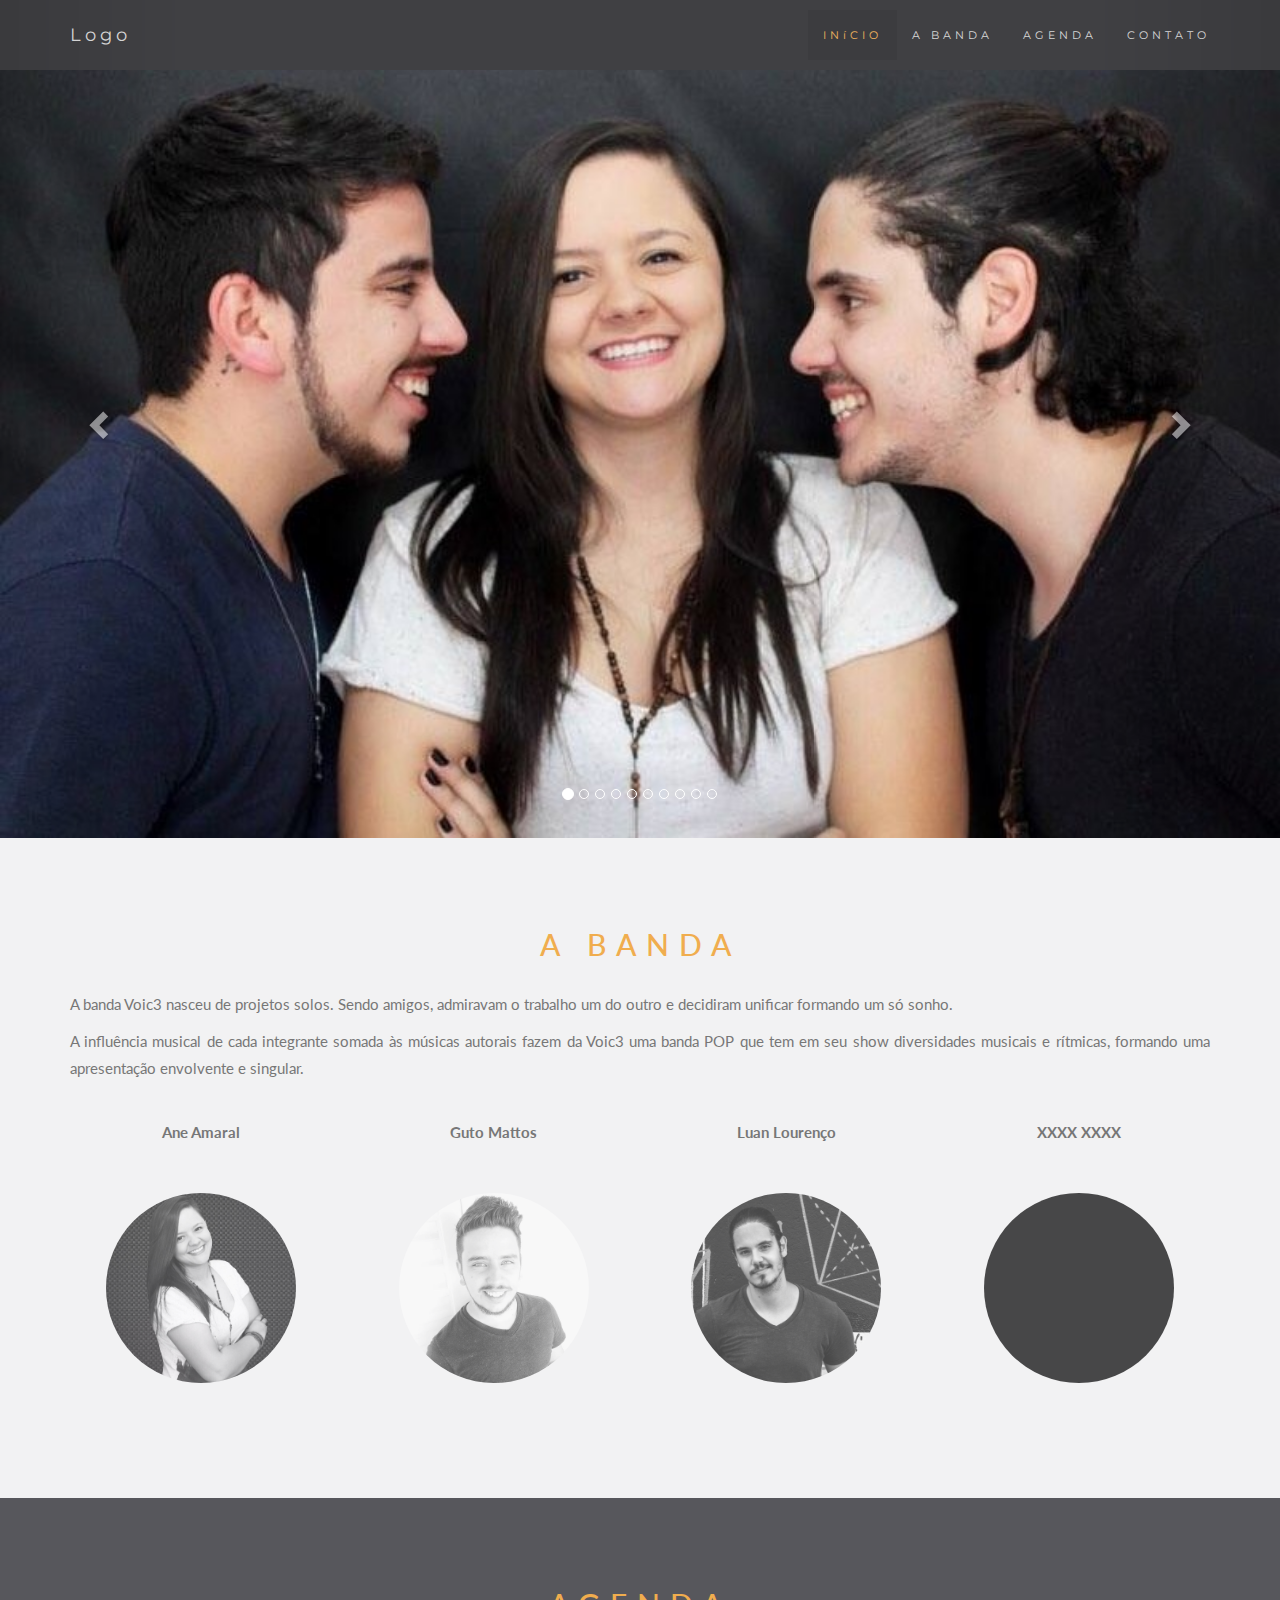
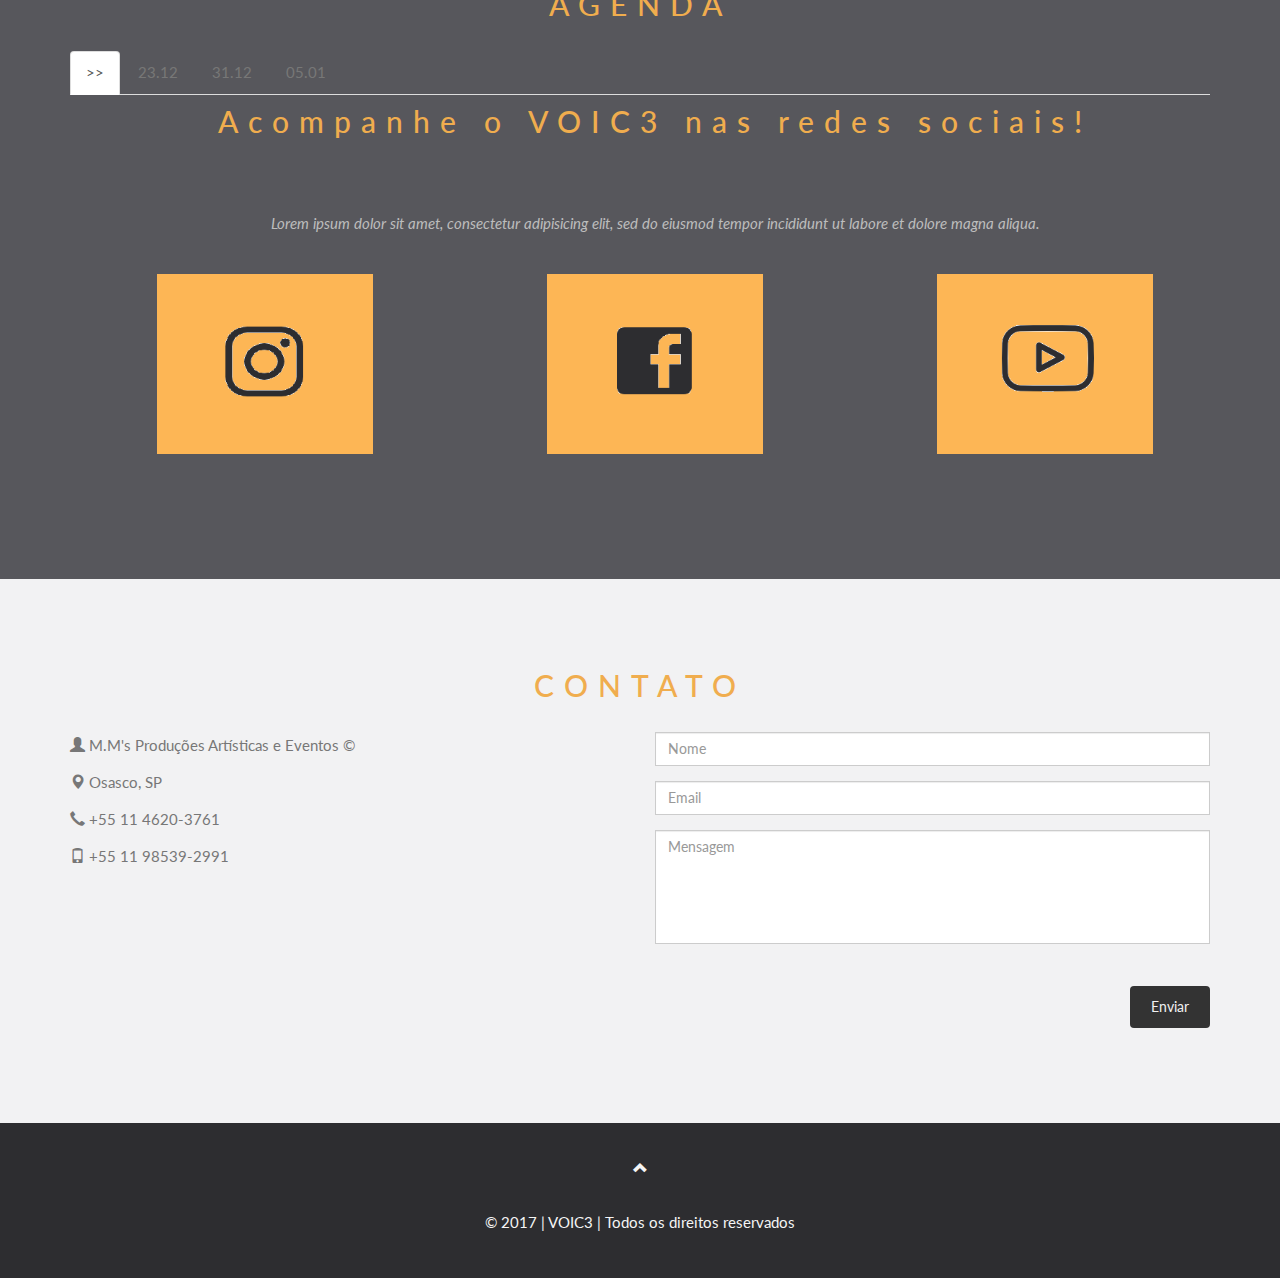
<file: old/index.html>
<!doctype html>
<html lang="pt-br" >

	<head>
  <title>VOIC3</title>
  <meta charset="iso-8859-1">
  <meta name="viewport" content="width=device-width, initial-scale=1.0, maximum-scale=1.0, user-scalable=no">
  <link rel="stylesheet" href="https://maxcdn.bootstrapcdn.com/bootstrap/3.3.7/css/bootstrap.min.css">
  <link href="https://fonts.googleapis.com/css?family=Lato" rel="stylesheet" type="text/css">
  <link href="https://fonts.googleapis.com/css?family=Montserrat" rel="stylesheet" type="text/css">
  <script src="https://ajax.googleapis.com/ajax/libs/jquery/3.1.1/jquery.min.js"></script>
  <script src="https://maxcdn.bootstrapcdn.com/bootstrap/3.3.7/js/bootstrap.min.js"></script>
   
  
  
  <!-- GA ANALYTICS Begin -->
	<script async src='https://www.google-analytics.com/analytics.js'></script>
	<script async src='js/autotrack.js'></script>
	<script>
	window.ga=window.ga||function(){(ga.q=ga.q||[]).push(arguments)};ga.l=+new Date;
	ga('create', 'UA-88852804-1', 'auto');
	/* ga('set', 'page', '/index.html'); */
	ga('send', 'pageview')
	</script>
  <!-- GA ANALYTICS End -->
  
  
  <style>
  
  body {
      font: 400 15px/1.8 Lato, sans-serif;
      color: #777;
	  background: #f2f2f3;
	  position: relative;
  }
  
 
  .container {
      padding: 80px 120px;
  }
  
  .person {
      border: 10px solid transparent;
      margin-bottom: 25px;
      width: 80%;
      height: 80%;
      opacity: 0.7;
  }
  
  .person:hover {
      /* border-color: #f1f1f1; */
	  border-color: #f0ad4e; 
  }
  .carousel-inner img {
      /* -webkit-filter: grayscale(90%); */
      /* filter: grayscale(90%); /* make all photos black and white */ 
      width: 100%; /* Set width to 100% */
      margin: auto;
  }
  .carousel-caption h3 {
      color: #fff !important;
  }
  @media (max-width: 600px) {
    .carousel-caption {
      display: none; /* Hide the carousel text when the screen is less than 600 pixels wide */
    }
  }
  .bg-1 {
      /* background: #2d2d30; */
	  background: #57575c;
      color: #bdbdbd; 
	  /* color: #f0ad4e; */ /* TEXTO LARANJA */
  }
  
  .bg-1 h3 {
     /* color: #fff; */
	 color: #f0ad4e; /* TITULO LARANJA */
  }
  
  .bg-1 p {font-style: italic;}
  
  .list-group-item:first-child {
      border-top-right-radius: 0;
      border-top-left-radius: 0;
  }
  .list-group-item:last-child {
      border-bottom-right-radius: 0;
      border-bottom-left-radius: 0;
  }
  .thumbnail {
      padding: 0 0 15px 0;
      border: none;
      border-radius: 0;
  }
  .thumbnail p {
      margin-top: 15px;
      color: #555;
  }
  
  .img-thumbnail {
	display:inline-block;
	max-width:100%;
	height:auto;
	padding:4px;
	line-height:1.42857143;
	/* background-color:#fff; */
	/* border:1px solid #ddd; */
	background-color: transparent; 
	border: none;
  }
  
  .btn {
      padding: 10px 20px; /* TAMANHO DO BOTAO */
      background-color: #333;
      color: #f1f1f1;
      /* border-radius: 0; */
      /* transition: .2s; */
  }
  .btn:hover, .btn:focus {
      border: 1px solid #333; 
      /* background-color: #fff; */
	  background-color: #f2f2f3; /* proximo ao branco um pouco cinza */
      color: #000;
  }
  .modal-header, h4, .close {
      background-color: #333;
      color: #fff !important;
      text-align: center;
      font-size: 20px;
  }
  .modal-header, .modal-body {
      padding: 20px 25px;
  }
  .nav-tabs li a {
      color: #777;
  }
  #googleMap {
      width: 100%;
      height: 400px;
      /* -webkit-filter: grayscale(100%); */
      /* filter: grayscale(100%); */
  }  
  .navbar {
      font-family: Montserrat, sans-serif;
      margin-bottom: 0;
      background-color: #2d2d30;
	  letter-spacing: 4px;
      border: 0;
      font-size: 11px !important;
	  padding: 10px; /* altura do menu */
      opacity: 0.9;
	  line-height: 3 !important;
      border-radius: 0;
      z-index: 9999;
      
  }
  .navbar li a, .navbar .navbar-brand { 
      color: #d5d5d5 !important;
  }
  .navbar-nav li a:hover {
      /* color: #fff !important; */
	  color: #f0ad4e !important; 
  }
  
  .redes-sociais-workshow a:hover {
      /* color: #fff !important; */
	  color: #f0ad4e !important; 
  }
  
  .navbar-nav li.active a {
      /* color: #fff !important; */
	  color: #f0ad4e !important; 
      background-color: #29292c !important;
  }
  .navbar-default .navbar-toggle {
      border-color: transparent;
  }
  .open .dropdown-toggle {
      color: #fff;
      background-color: #555 !important;
  }
  .dropdown-menu li a {
      color: #000 !important;
  }
  .dropdown-menu li a:hover {
      /* background-color: red !important; */
	  background-color: #f0ad4e !important;
  }
  footer {
      background-color: #2d2d30;
      color: #f5f5f5;
      padding: 32px;
  }
  footer a {
      color: #f5f5f5;
  }
  footer a:hover {
      */ color: #777; */
	  color: #f0ad4e;
      text-decoration: none;
  }  
  .form-control {
      border-radius: 0;
  }
  textarea {
      resize: none;
  }
  
  .logo {
    margin-top: -25px;
	margin-left: 3px;
	width: 80px;
  } 
  
  .carousel {
	position: relative;
    /* left: 0px; */
    /* top: 90px; */
   }

  .container-carousel {
      padding: 35px;
  } 
  
  .container {
    padding-right:15px;
    padding-left:15px;
    margin-right:auto;
    margin-left:auto;
  }
  
  @media (min-width:768px){.container{width:750px}}
  
  @media (min-width:992px){.container{width:970px}}
  
  @media (min-width:1200px){.container{width:1170px}}
  
  .container-fluid {
    padding-right:15px;
    padding-left:15px;
    margin-right:auto;
    margin-left:auto;
  }
  
  @media (min-width:768px){.container-fluid{width:750px}}
  
  @media (min-width:992px){.container-fluid{width:970px}}
  
  @media (min-width:1200px){.container-fluid{width:1170px}}
   
   
   .center {
    border: 0px;
    margin: auto;
    width: 60%;
   }
   
   .center1 {
    padding:15px 15px 15px 15px;
   }
   
  .agenda-image {
    padding:15px 15px 15px 15px;
	margin: auto;
  }
  
  .teste-center {
      line-height: 1.5;
    display: inline-block;
    vertical-align: middle;
	padding: 10px;
	}
  
  #event {
  background: #636369;
  }
  
  #event1 {
  background: #a3a3a8;
  }
  
  #event2 {
  background: #ffffcc; 
  }
   
.margin {
margin-bottom: 45px;
}


  h3 {
      margin: 10px 0 30px 0;
      letter-spacing: 10px;      
      font-size: 30px;
      /* color: #111; */
	  /* color: #2d2d30; */
	  color: #f0ad4e; /* TITULO LARANJA */
  }
  

  h2 {
      margin: 5px 0 15px 0;
      letter-spacing: 5px;      
      font-size: 20px;
	  color: #f0ad4e; /* TITULO LARANJA */
  }

  @media (min-width:768px){
	h2 {
		margin: 5px 0 15px 0;
		letter-spacing: 5px;      
		font-size: 20px;
		color: #f0ad4e; /* TITULO LARANJA */
		}
  }
  
  @media (min-width:992px){
	h2 {
		margin: 5px 0 15px 0;
		letter-spacing: 5px;      
		font-size: 20px;
		color: #f0ad4e; /* TITULO LARANJA */
		}
	}
  
  @media (min-width:1200px){
	h2 {
      margin: 10px 0 30px 0;
      letter-spacing: 10px;      
      font-size: 30px;
	  color: #f0ad4e; /* TITULO LARANJA */
		}
	}

   
  </style>
  

</head>
<body id="inicio" data-spy="scroll" data-target=".navbar" data-offset="50">

<!-- icon colors -->
<!-- BDBDBD cinza claro -->
<!-- 2D2D30 cinza escuro -->

<nav class="navbar navbar-default navbar-fixed-top">
  <div class="container-fluid">
    <div class="navbar-header">
      <button type="button" class="navbar-toggle" data-toggle="collapse" data-target="#myNavbar"> 
	      <!--  <button type="button" class="navbar-toggle collapsed" data-toggle="collapse" data-target="#bs-example-navbar-collapse-1 #myNavbar" aria-expanded="false">
        -->
		<span class="icon-bar"></span>
        <span class="icon-bar"></span>
        <span class="icon-bar"></span>                        
      </button>
      <a class="navbar-brand" href="#inicio">Logo</a>
    </div>
    <div class="collapse navbar-collapse" id="myNavbar">
      <ul class="nav navbar-nav navbar-right"> <!-- MENU PARA A DIREITA -->
        <li><a id="menuInicio" href="#inicio">IN&iacute;CIO</a></li>
        <li><a id="menuBanda" href="#banda">A BANDA</a></li>
        <li><a id="menuAgenda" href="#agenda">AGENDA</a></li>
        <li><a id="menuContato" href="#contato">CONTATO</a></li>
        <!--<li><a id="menuBanda" href="#"><span class="glyphicon glyphicon-search"></span></a></li>-->
      </ul>
    </div>
  </div>
</nav>



<div id="myCarousel" class="carousel slide" data-ride="carousel">
	<div class="container-carousel"> <!-- nova div -->
    <!-- Indicators -->
    <ol class="carousel-indicators">
      <li data-target="#myCarousel" data-slide-to="0" class="active"></li>
      <li data-target="#myCarousel" data-slide-to="1"></li>
      <li data-target="#myCarousel" data-slide-to="2"></li>
      <li data-target="#myCarousel" data-slide-to="3"></li>
      <li data-target="#myCarousel" data-slide-to="4"></li>
      <li data-target="#myCarousel" data-slide-to="5"></li>
      <li data-target="#myCarousel" data-slide-to="6"></li>
      <li data-target="#myCarousel" data-slide-to="7"></li>
      <li data-target="#myCarousel" data-slide-to="8"></li>
      <li data-target="#myCarousel" data-slide-to="9"></li>
    </ol>
	</div>

    <!-- Wrapper for slides -->
    <div class="carousel-inner" role="listbox">
      <div class="item active">
        <img src="images/banda1.jpg" alt="" width="800" height="480">
        <div class="carousel-caption">
        </div>      
      </div>

      <div class="item">
        <img src="images/banda2.jpg" alt="banda2" width="800" height="480">
        <div class="carousel-caption">
        </div>      
      </div>
    
      <div class="item">
        <img src="images/banda3.jpg" alt="banda3" width="800" height="480">
        <div class="carousel-caption">
        </div>      
      </div>
	  
      <div class="item">
        <img src="images/banda4.jpg" alt="banda4" width="800" height="480">
        <div class="carousel-caption">
        </div>      
      </div>
	  
      <div class="item">
        <img src="images/banda5.jpg" alt="banda5" width="800" height="480">
        <div class="carousel-caption">
        </div>      
      </div>
	  
      <div class="item">
        <img src="images/banda6.jpg" alt="banda6" width="800" height="480">
        <div class="carousel-caption">
        </div>      
      </div>
	  
      <div class="item">
        <img src="images/banda7.jpg" alt="banda7" width="800" height="480">
        <div class="carousel-caption">
        </div>      
      </div>
	  
      <div class="item">
        <img src="images/banda8.jpg" alt="banda8" width="800" height="480">
        <div class="carousel-caption">
        </div>      
      </div>
	  
      <div class="item">
        <img src="images/banda9.jpg" alt="banda9" width="800" height="480">
        <div class="carousel-caption">
        </div>      
      </div>

    </div>

    <!-- Left and right controls -->
    <a class="left carousel-control" href="#myCarousel" role="button" data-slide="prev">
      <span class="glyphicon glyphicon-chevron-left" aria-hidden="true"></span>
      <span class="sr-only">ANTERIOR</span>
    </a>
    <a class="right carousel-control" href="#myCarousel" role="button" data-slide="next">
      <span class="glyphicon glyphicon-chevron-right" aria-hidden="true"></span>
      <span class="sr-only">PR&oacute;XIMO</span>
    </a>
</div>

<!-- Container (A BANDA Section) Begin -->
<div id="banda" class="container text-center">
  <h3>A BANDA</h3>
  <p class="text-justify">A banda Voic3 nasceu de projetos solos. Sendo amigos, admiravam o trabalho um do outro e decidiram unificar formando um s&oacute; sonho.</p>
  <p class="text-justify">A influ&ecirc;ncia musical de cada integrante somada &agrave;s m&uacute;sicas autorais fazem da Voic3 uma banda POP que tem em seu show diversidades musicais e r&iacute;tmicas, formando uma apresenta&ccedil;&atilde;o envolvente e singular.</p>
  <br>
  <div class="row">
    <div class="col-xs-6 col-sm-3 col-md-3">
      <p class="text-center"><strong>Ane Amaral</strong></p><br>
      <!-- <a href="#demo1" data-toggle="collapse"> -->
        <img src="images/ane.jpg" class="img-circle person" alt="" width="255" height="255">
      </a>
      <div id="demo1" class="collapse">
        <p>Singer</p>
      </div>
    </div>
    <div class="col-xs-6 col-sm-3 col-md-3">
      <p class="text-center"><strong>Guto Mattos</strong></p><br>
      <!-- <a href="#demo2" data-toggle="collapse"> -->
        <img src="images/joao.jpg" class="img-circle person" alt="" width="255" height="255">
      </a>
      <div id="demo2" class="collapse">
        <p>Guitarist</p>
      </div>
    </div>
    <div class="col-xs-6 col-sm-3 col-md-3">
      <p class="text-center"><strong>Luan Louren&ccedil;o</strong></p><br>
      <!-- <a href="#demo3" data-toggle="collapse"> -->
        <img src="images/luan.jpg" class="img-circle person" alt="" width="255" height="255">
      </a>
      <div id="demo3" class="collapse">
        <p>Drummer</p>
      </div>
    </div>
    <div class="col-xs-6 col-sm-3 col-md-3">
      <p class="text-center"><strong>XXXX XXXX</strong></p><br>
      <!-- <a href="#demo4" data-toggle="collapse"> -->
        <img src="images/outro.jpg" class="img-circle person" alt="" width="255" height="255">
      </a>
      <div id="demo4" class="collapse">
        <p>Bassist</p>
      </div>
    </div>
  </div>
</div>
<!-- Container (A BANDA Section) End -->

<!-- Container (AGENDA Section) Begin -->
<div id="agenda" class="bg-1">
 <div id="agenda" class=" container">

  <h3 class="text-center">AGENDA</h3>  
  <ul class="nav nav-tabs">
    <li class="active"><a data-toggle="tab" href="#home"> >> </a></li>
    <li><a data-toggle="tab" href="#menu1">23.12</a></li>
    <li><a data-toggle="tab" href="#menu2">31.12</a></li>
	<li><a data-toggle="tab" href="#menu3">05.01</a></li>
  </ul>

	<!-- TABS BEGIN -->
	<div class="tab-content">
	
		<!-- PRIMEIRA TAB BEGIN -->
		<div id="home" class="tab-pane fade in active">
		<div class="container-fluid bg-3 text-center">    
			<h2 class="margin">Acompanhe o VOIC3 nas redes sociais!</h2><br>
			<!-- <h3 class="margin">Acompanhe o VOIC3 nas redes sociais!</h3><br> -->
			<p>Lorem ipsum dolor sit amet, consectetur adipisicing elit, sed do eiusmod tempor incididunt ut labore et dolore magna aliqua.</p><br>
			<div class="row text-justify">
				<div class="hidden-xs col-sm-4 col-md-4 col-lg-4">
					<!-- <p>Lorem ipsum dolor sit amet, consectetur adipisicing elit, sed do eiusmod tempor incididunt ut labore et dolore magna aliqua.</p> -->
					<a id="imgInstagram" href="http://instagram.com/voic3oficial" target="_blank"><img src="advertising/instagram_banner.png" class="img-responsive center margin" style="width:60%" alt="instagram"></a> 
				</div>
				<div class="hidden-xs col-sm-4 col-md-4 col-lg-4"> 
					<!-- <p>Lorem ipsum dolor sit amet, consectetur adipisicing elit, sed do eiusmod tempor incididunt ut labore et dolore magna aliqua.</p> -->
					<a id="imgFacebook" href="http://facebook.com/voic3oficial" target="_blank"><img src="advertising/facebook_banner.png" class="img-responsive center margin" style="width:60%" alt="facebook"></a>
				</div>
				<div class="hidden-xs col-sm-4 col-md-4 col-lg-4"> 
					<!-- <p>Lorem ipsum dolor sit amet, consectetur adipisicing elit, sed do eiusmod tempor incididunt ut labore et dolore magna aliqua.</p> -->
					<a id="imgYoutube" href="http://www.youtube.com/channel/UCtQx2apVhvCoUaPm1YVVkbg" target="_blank"><img src="advertising/youtube_banner.png" class="img-responsive center margin" style="width:60%" alt="youtube"></a>
				</div>
			</div>
			<div class="row text-justify">
				<div class="col-xs-4 hidden-sm hidden-md hidden-lg">
					<!-- <p>Lorem ipsum dolor sit amet, consectetur adipisicing elit, sed do eiusmod tempor incididunt ut labore et dolore magna aliqua.</p> -->
					<a id="imgInstagram" href="http://instagram.com/voic3oficial" target="_blank"><img src="advertising/instagram_banner.png" class="img-responsive center margin" style="width:100%" alt="instagram"></a> 
				</div>
				<div class="col-xs-4 hidden-sm hidden-md hidden-lg"> 
					<!-- <p>Lorem ipsum dolor sit amet, consectetur adipisicing elit, sed do eiusmod tempor incididunt ut labore et dolore magna aliqua.</p> -->
					<a id="imgFacebook" href="http://facebook.com/voic3oficial" target="_blank"><img src="advertising/facebook_banner.png" class="img-responsive center margin" style="width:100%" alt="facebook"></a>
				</div>
				<div class="col-xs-4 hidden-sm hidden-md hidden-lg"> 
					<!-- <p>Lorem ipsum dolor sit amet, consectetur adipisicing elit, sed do eiusmod tempor incididunt ut labore et dolore magna aliqua.</p> -->
					<a id="imgYoutube" href="http://www.youtube.com/channel/UCtQx2apVhvCoUaPm1YVVkbg" target="_blank"><img src="advertising/youtube_banner.png" class="img-responsive center margin" style="width:100%" alt="youtube"></a>
				</div>
			</div>
		</div>
		</div>
		<!-- PRIMEIRA TAB END -->
	
	
		<!-- SEGUNDA TAB BEGIN -->
		<div id="menu1" class="tab-pane fade">
			<div class="container-fluid bg-3 text-justify">    
				<h2 class="text-left">Esta&ccedil;&atilde;o Fradique</h2><br>		
				<!-- <h3 class="text-left">Esta&ccedil;&atilde;o Fradique</h3><br> -->
				<div class="row">
					<div class="col-sm-6">
						<p><img src="icons/toast1.png" alt="" class="img-thumbnail" width="25" height="25"> R. dos Pinheiros, 877 - Pinheiros - S&atilde;o Paulo / SP</p>
						<p><img src="icons/clock1.png" alt="" class="img-thumbnail" width="25" height="25"> 22h00 </p> <br>
						<iframe src="https://www.google.com/maps/embed?pb=!1m18!1m12!1m3!1d3657.031787978085!2d-46.68840918555828!3d-23.56730178467991!2m3!1f0!2f0!3f0!3m2!1i1024!2i768!4f13.1!3m3!1m2!1s0x94ce57759468a9cd%3A0x95e92dfb1054227!2zRXN0YcOnw6NvIEZyYWRpcXVl!5e0!3m2!1spt-BR!2sbr!4v1481562788661" width="100%" height="100%" frameborder="0" style="border:0" allowfullscreen></iframe>
					</div>
				</div>
			</div>
		</div>
		<!-- SEGUNDA TAB END -->
	
	
		<!-- TERCEIRA TAB BEGIN -->
		<div id="menu2" class="tab-pane fade">
			<div class="container-fluid bg-3 text-justify">    
				<h2 class="text-left">Arrudas Bar</h2><br>
				<div class="row">
					<div class="col-sm-6">
						<p><img src="icons/cutlery1.png" alt="" class="img-thumbnail" width="25" height="25"> R. Arist&iacute;des Belini, 320 - Pestana - Osasco / SP </p>
						<p><img src="icons/clock1.png" alt="" class="img-thumbnail" width="25" height="25"> 18h00 </p> <br>
						<iframe src="https://www.google.com/maps/embed?pb=!1m18!1m12!1m3!1d3658.0084084064274!2d-46.8019846855589!3d-23.532199984697378!2m3!1f0!2f0!3f0!3m2!1i1024!2i768!4f13.1!3m3!1m2!1s0x94ceffb3be0d78b9%3A0xa0f0548a4964dfe1!2sBatataria+Arrudas+Bar!5e0!3m2!1spt-BR!2sbr!4v1481562667777" width="100%" height="100%" frameborder="0" style="border:0" allowfullscreen></iframe>
					</div>
				</div>
			</div>
		</div>
		<!-- TERCEIRA TAB END -->
		
	
		<!-- QUARTA TAB BEGIN -->
		<div id="menu3" class="tab-pane fade">
			<div class="container-fluid bg-3 text-justify">   
				<h2 class="text-left">HB Beer</h2><br>		
				<!-- <h3 class="text-left">HB Beer</h3><br> -->
				<div class="row">
					<div class="col-sm-6">
						<p><img src="icons/cutlery1.png" alt="" class="img-thumbnail" width="25" height="25"> Cal&ccedil;ada Aldebar&atilde;, 14 - Centro de Apoio II - Alphaville / SP </p>
						<p><img src="icons/clock1.png" alt="" class="img-thumbnail" width="25" height="25">22h00 </p> <br>
						<iframe src="https://www.google.com/maps/embed?pb=!1m18!1m12!1m3!1d3659.9029157101695!2d-46.87861978556046!3d-23.463966184731305!2m3!1f0!2f0!3f0!3m2!1i1024!2i768!4f13.1!3m3!1m2!1s0x94cf0316d6cc29cb%3A0x45becd036d0bcddf!2sHB+BEER+LANCHONETE+E+COMERCIO+DE+CERVEJAS+LTDA!5e0!3m2!1spt-BR!2sbr!4v1481562751823" width="100%" height="100%" frameborder="0" style="border:0" allowfullscreen></iframe>
					</div>
				</div>
			</div>
		</div>
		<!-- QUARTA TAB END -->
	
	</div>
	<!-- TABS END -->
  
 </div>
</div>
<!-- Container (AGENDA Section) End -->	

<!-- Container (CONTATO Section) Begin -->
<div id="contato" class="container">
  <h3 class="text-center">CONTATO</h3>
  <div class="row">
    <div class="col-sm-6 col-md-6">
      <p><span class="glyphicon glyphicon-user"></span>  M.M's Produ&ccedil;&otilde;es Art&iacute;sticas e Eventos &copy;</p>
      <p><span class="glyphicon glyphicon-map-marker"></span>  Osasco, SP</p>
      <p><span class="glyphicon glyphicon-earphone"></span>  +55 11 4620-3761</p>
      <p><span class="glyphicon glyphicon-phone"></span>  +55 11 98539-2991</p>
    </div>
	
	<!-- CAIXA TEXTO MENSAGEM -->
    <div class="col-md-6">
	
      <div class="row">
        <div class="col-sm-6 col-md-12 form-group">
          <input class="form-control" id="name" name="name" placeholder="Nome" type="text" required>
        </div>
        <div class="col-sm-6 col-md-12 form-group">
          <input class="form-control" id="email" name="email" placeholder="Email" type="email" required>
        </div>
	  
	  <div class="col-sm-6 col-md-12 form-group">
      <textarea class="form-control" id="comments" name="comments" placeholder="Mensagem" rows="5"></textarea>
      <br> </div> </div>
	  
      <div class="row">
        <div class="col-sm-12 col-md-12 form-group">
          <button class="btn pull-right" type="submit">Enviar</button>
        </div>
      </div>
    </div>
	<!-- CAIXA TEXTO MENSAGEM -->
	
  </div>
</div>
<!-- Container (CONTATO Section) End -->



<!-- Footer Begin -->
<footer class="text-center">
  <a class="up-arrow" href="#inicio" data-toggle="tooltip" title="VOLTAR">
    <span class="glyphicon glyphicon-chevron-up"></span>
  </a><br><br>
  <p>&copy; 2017 | VOIC3 | Todos os direitos reservados</p> 
</footer>
<!-- Footer End -->



<script>

// MENU COLLAPSE BEGIN
$(document).on('click',function(){
	$('.collapse').collapse('hide');
})
// MENU COLLAPSE END

// GOOGLE ANALYTICS EVENTS BEGIN
//Documenta��o: https://developers.google.com/analytics/devguides/collection/analyticsjs/events
//ga('send', 'event', "Categoria do evento","A�ao do evento", "Rotulo do evento", 42)

document.getElementById("menuInicio").addEventListener("click", function(){
	ga("send", "event", "menuInicio", "Click", "menuInicio", 42)
});

document.getElementById("menuBanda").addEventListener("click", function(){
	ga("send", "event", "menuBanda", "Click", "menuBanda", 42)
});

document.getElementById("menuAgenda").addEventListener("click", function(){
	ga("send", "event", "menuAgenda", "Click", "menuAgenda", 42)
});

document.getElementById("menuContato").addEventListener("click", function(){
	ga("send", "event", "menuContato", "Click", "menuContato", 42)
});

document.getElementById("imgInstagram").addEventListener("click", function(){
	ga("send", "event", "imgInstagram", "Click", "imgInstagram", 42)
});

document.getElementById("imgFacebook").addEventListener("click", function(){
	ga("send", "event", "imgFacebook", "Click", "imgFacebook", 42)
});

document.getElementById("imgYoutube").addEventListener("click", function(){
	ga("send", "event", "imgYoutube", "Click", "imgYoutube", 42)
});
// GOOGLE ANALYTICS EVENTS END




$(document).ready(function(){
  // Initialize Tooltip
  $('[data-toggle="tooltip"]').tooltip(); 
  
  // Add smooth scrolling to all links in navbar + footer link
  $(".navbar a, footer a[href='#inicio']").on('click', function(event) {

    // Make sure this.hash has a value before overriding default behavior
    if (this.hash !== "") {

      // Prevent default anchor click behavior
      event.preventDefault();

      // Store hash
      var hash = this.hash;

      // Using jQuery's animate() method to add smooth page scroll
      // The optional number (900) specifies the number of milliseconds it takes to scroll to the specified area
      $('html, body').animate({
	  // tempo para rolagem
        scrollTop: $(hash).offset().top
      }, 900, function(){
   
        // Add hash (#) to URL when done scrolling (default click behavior)
        window.location.hash = hash;
      });
    } // End if
  });
})
</script>

</body>
</html>
</file>
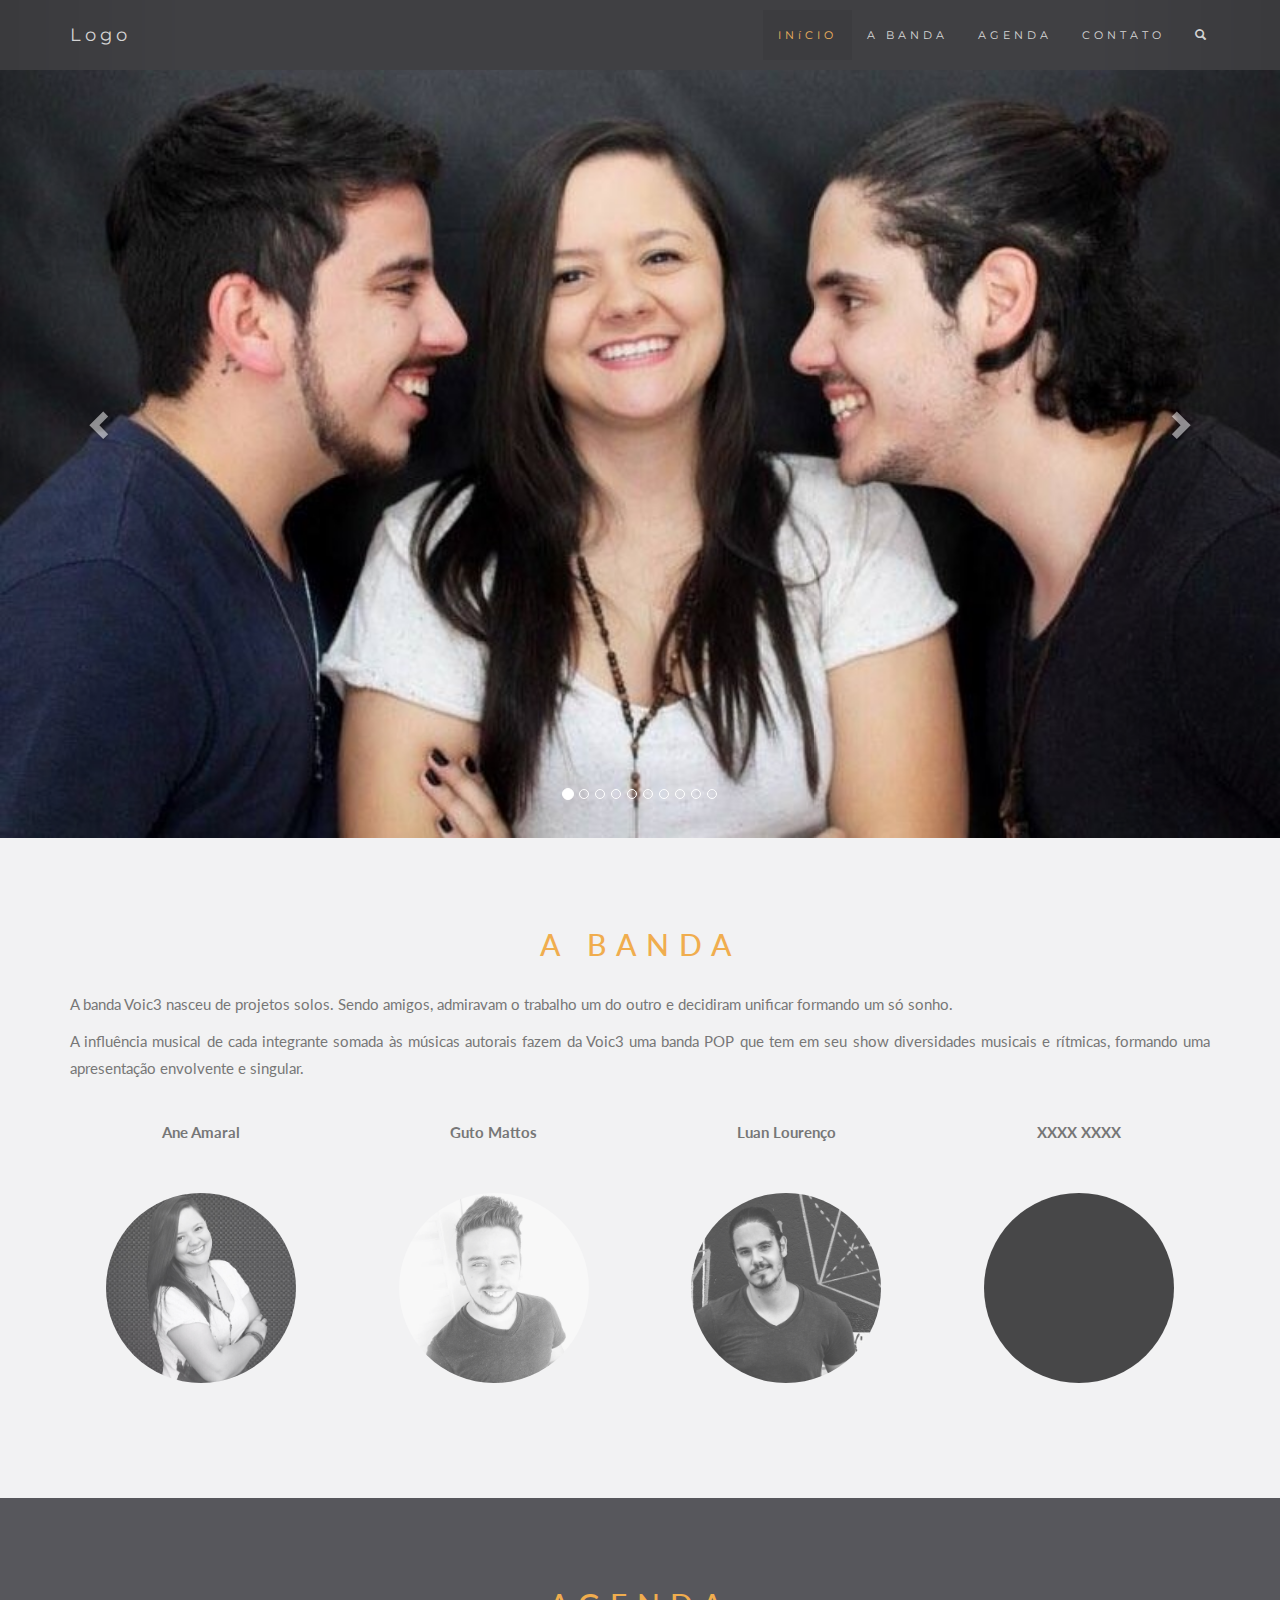
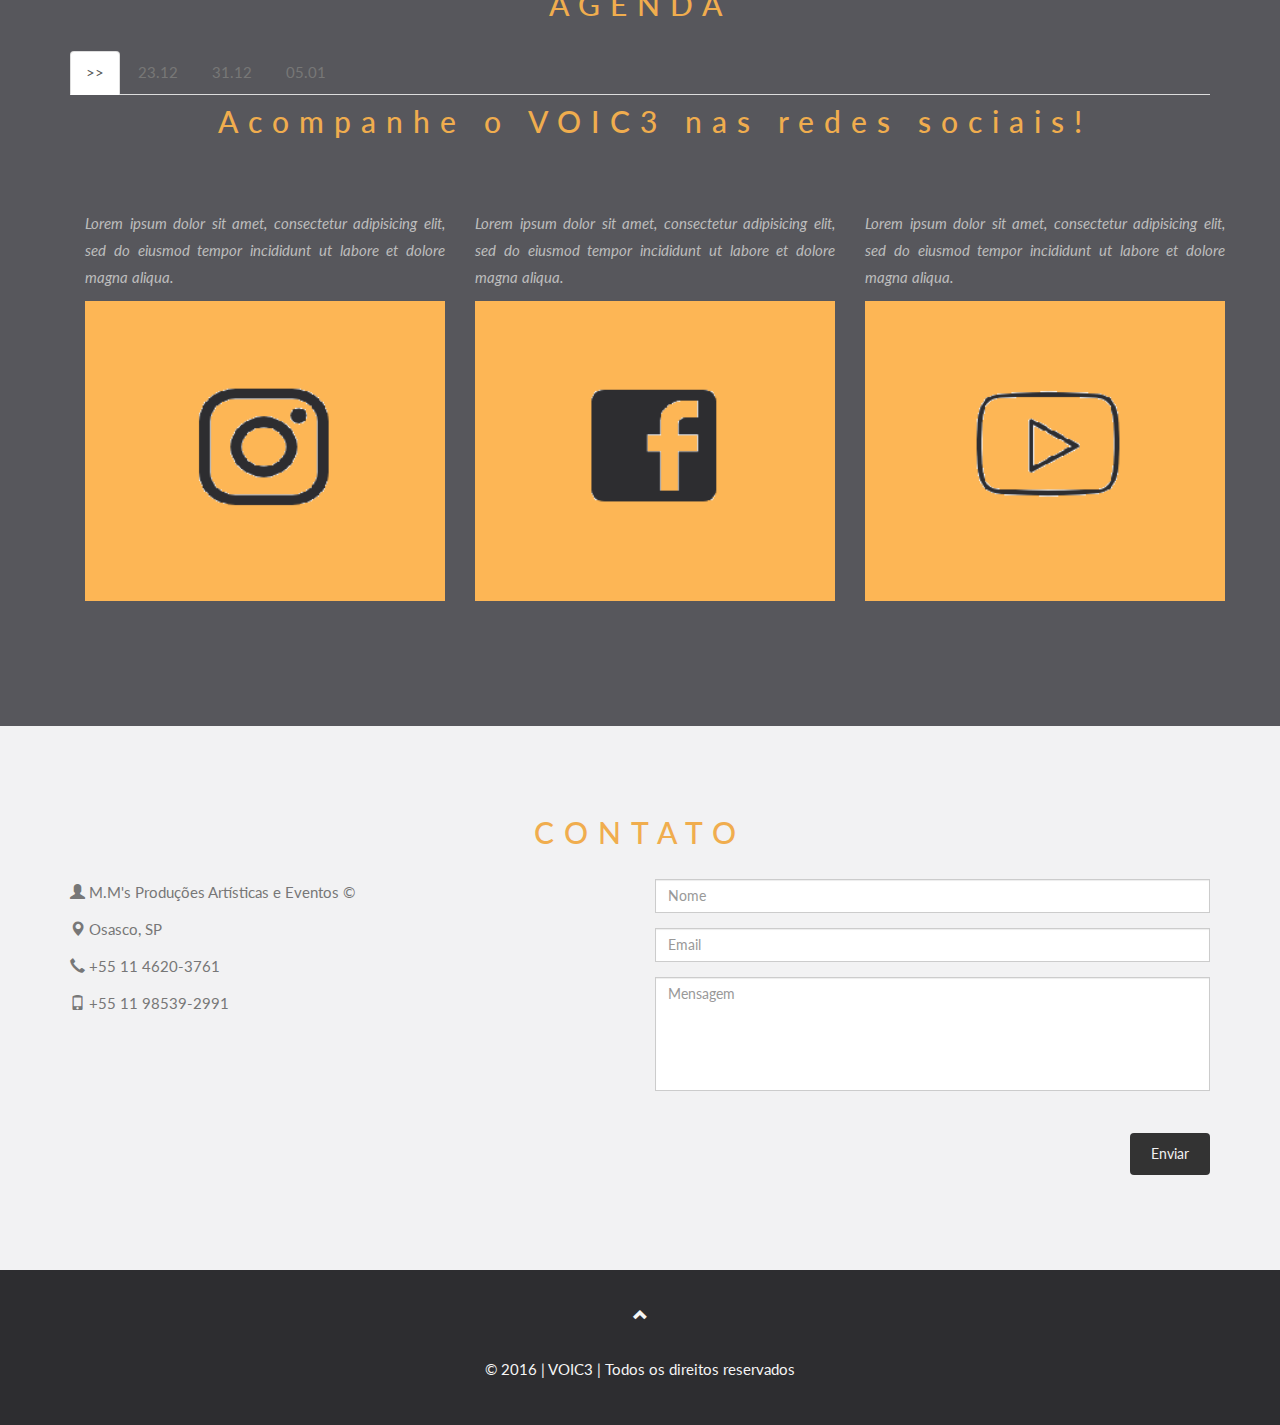
<file: home_laranja_5 - Copy.html>
<!doctype html>
<html lang="pt-br">
<head>
  <title>VOIC3</title>
  <meta charset="iso-8859-1">
  <meta name="viewport" content="width=device-width, initial-scale=1">
  <link rel="stylesheet" href="https://maxcdn.bootstrapcdn.com/bootstrap/3.3.7/css/bootstrap.min.css">
  <link href="https://fonts.googleapis.com/css?family=Lato" rel="stylesheet" type="text/css">
  <link href="https://fonts.googleapis.com/css?family=Montserrat" rel="stylesheet" type="text/css">
  <script src="https://ajax.googleapis.com/ajax/libs/jquery/3.1.1/jquery.min.js"></script>
  <script src="https://maxcdn.bootstrapcdn.com/bootstrap/3.3.7/js/bootstrap.min.js"></script>
   
  <!-- Google Analytics Begin -->
  <script>
  (function(i,s,o,g,r,a,m){i['GoogleAnalyticsObject']=r;i[r]=i[r]||function(){
  (i[r].q=i[r].q||[]).push(arguments)},i[r].l=1*new Date();a=s.createElement(o),
  m=s.getElementsByTagName(o)[0];a.async=1;a.src=g;m.parentNode.insertBefore(a,m)
  })(window,document,'script','https://www.google-analytics.com/analytics.js','ga');
  ga('create', 'UA-88852804-1', 'auto');
  ga('send', 'pageview');
  </script>
  <!-- Google Analytics End -->
  
  <!-- GA Autotracker Begin -->
  <script>window.ga=window.ga||function(){(ga.q=ga.q||[]).push(arguments)};ga.l=+new Date;</script>
  <script async src="https://www.google-analytics.com/analytics.js"></script>
  <script aysnc src="js/autotrack.js"></script>
  <!-- GA Autotracker End -->
  
  
  <style>
  
  body {
      font: 400 15px/1.8 Lato, sans-serif;
      color: #777;
	  background: #f2f2f3;
	  position: relative;
  }
  
 
  .container {
      padding: 80px 120px;
  }
  
  .person {
      border: 10px solid transparent;
      margin-bottom: 25px;
      width: 80%;
      height: 80%;
      opacity: 0.7;
  }
  .person:hover {
      /* border-color: #f1f1f1; */
	  border-color: #f0ad4e; 
  }
  .carousel-inner img {
      /* -webkit-filter: grayscale(90%); */
      /* filter: grayscale(90%); /* make all photos black and white */ 
      width: 100%; /* Set width to 100% */
      margin: auto;
  }
  .carousel-caption h3 {
      color: #fff !important;
  }
  @media (max-width: 600px) {
    .carousel-caption {
      display: none; /* Hide the carousel text when the screen is less than 600 pixels wide */
    }
  }
  .bg-1 {
      /* background: #2d2d30; */
	  background: #57575c;
      color: #bdbdbd; 
	  /* color: #f0ad4e; */ /* TEXTO LARANJA */
  }
  
  .bg-1 h3 {
     /* color: #fff; */
	 color: #f0ad4e; /* TITULO LARANJA */
  }
  
  .bg-1 p {font-style: italic;}
  
  .list-group-item:first-child {
      border-top-right-radius: 0;
      border-top-left-radius: 0;
  }
  .list-group-item:last-child {
      border-bottom-right-radius: 0;
      border-bottom-left-radius: 0;
  }
  .thumbnail {
      padding: 0 0 15px 0;
      border: none;
      border-radius: 0;
  }
  .thumbnail p {
      margin-top: 15px;
      color: #555;
  }
  
  .img-thumbnail {
	display:inline-block;
	max-width:100%;
	height:auto;
	padding:4px;
	line-height:1.42857143;
	/* background-color:#fff; */
	/* border:1px solid #ddd; */
	background-color: transparent; 
	border: none;
  }
  
  .btn {
      padding: 10px 20px; /* TAMANHO DO BOTAO */
      background-color: #333;
      color: #f1f1f1;
      /* border-radius: 0; */
      /* transition: .2s; */
  }
  .btn:hover, .btn:focus {
      border: 1px solid #333; 
      /* background-color: #fff; */
	  background-color: #f2f2f3; /* proximo ao branco um pouco cinza */
      color: #000;
  }
  .modal-header, h4, .close {
      background-color: #333;
      color: #fff !important;
      text-align: center;
      font-size: 20px;
  }
  .modal-header, .modal-body {
      padding: 20px 25px;
  }
  .nav-tabs li a {
      color: #777;
  }
  #googleMap {
      width: 100%;
      height: 400px;
      /* -webkit-filter: grayscale(100%); */
      /* filter: grayscale(100%); */
  }  
  .navbar {
      font-family: Montserrat, sans-serif;
      margin-bottom: 0;
      background-color: #2d2d30;
	  letter-spacing: 4px;
      border: 0;
      font-size: 11px !important;
	  padding: 10px; /* altura do menu */
      opacity: 0.9;
	  line-height: 3 !important;
      border-radius: 0;
      z-index: 9999;
      
  }
  .navbar li a, .navbar .navbar-brand { 
      color: #d5d5d5 !important;
  }
  .navbar-nav li a:hover {
      /* color: #fff !important; */
	  color: #f0ad4e !important; 
  }
  
  .redes-sociais-workshow a:hover {
      /* color: #fff !important; */
	  color: #f0ad4e !important; 
  }
  
  .navbar-nav li.active a {
      /* color: #fff !important; */
	  color: #f0ad4e !important; 
      background-color: #29292c !important;
  }
  .navbar-default .navbar-toggle {
      border-color: transparent;
  }
  .open .dropdown-toggle {
      color: #fff;
      background-color: #555 !important;
  }
  .dropdown-menu li a {
      color: #000 !important;
  }
  .dropdown-menu li a:hover {
      /* background-color: red !important; */
	  background-color: #f0ad4e !important;
  }
  footer {
      background-color: #2d2d30;
      color: #f5f5f5;
      padding: 32px;
  }
  footer a {
      color: #f5f5f5;
  }
  footer a:hover {
      */ color: #777; */
	  color: #f0ad4e;
      text-decoration: none;
  }  
  .form-control {
      border-radius: 0;
  }
  textarea {
      resize: none;
  }
  
  .logo {
    margin-top: -25px;
	margin-left: 3px;
	width: 80px;
  } 
  
  .carousel {
	position: relative;
    /* left: 0px; */
    /* top: 90px; */
   }

  .container-carousel {
      padding: 35px;
  } 
  
  .container {
    padding-right:15px;
    padding-left:15px;
    margin-right:auto;
    margin-left:auto;
  }
  
  @media (min-width:768px){.container{width:750px}}
  
  @media (min-width:992px){.container{width:970px}}
  
  @media (min-width:1200px){.container{width:1170px}}
  
  .container-fluid {
    padding-right:15px;
    padding-left:15px;
    margin-right:auto;
    margin-left:auto;
  }
  
  @media (min-width:768px){.container-fluid{width:750px}}
  
  @media (min-width:992px){.container-fluid{width:970px}}
  
  @media (min-width:1200px){.container-fluid{width:1170px}}
   
   
   .center {
    border: 0px;
    margin: auto;
    width: 60%;
   }
   
   .center1 {
    padding:15px 15px 15px 15px;
   }
   
  .agenda-image {
    padding:15px 15px 15px 15px;
	margin: auto;
  }
  
  .teste-center {
      line-height: 1.5;
    display: inline-block;
    vertical-align: middle;
	padding: 10px;
	}
  
  #event {
  background: #636369;
  }
  
  #event1 {
  background: #a3a3a8;
  }
  
  #event2 {
  background: #ffffcc; 
  }
   
.margin {
margin-bottom: 45px;
}


  h3 {
      margin: 10px 0 30px 0;
      letter-spacing: 10px;      
      font-size: 30px;
      /* color: #111; */
	  /* color: #2d2d30; */
	  color: #f0ad4e; /* TITULO LARANJA */
  }
  

  h2 {
      margin: 5px 0 15px 0;
      letter-spacing: 5px;      
      font-size: 20px;
	  color: #f0ad4e; /* TITULO LARANJA */
  }

  @media (min-width:768px){
	h2 {
		margin: 5px 0 15px 0;
		letter-spacing: 5px;      
		font-size: 20px;
		color: #f0ad4e; /* TITULO LARANJA */
		}
  }
  
  @media (min-width:992px){
	h2 {
		margin: 5px 0 15px 0;
		letter-spacing: 5px;      
		font-size: 20px;
		color: #f0ad4e; /* TITULO LARANJA */
		}
	}
  
  @media (min-width:1200px){
	h2 {
      margin: 10px 0 30px 0;
      letter-spacing: 10px;      
      font-size: 30px;
	  color: #f0ad4e; /* TITULO LARANJA */
		}
	}

   
  </style>
  

</head>
<body id="inicio" data-spy="scroll" data-target=".navbar" data-offset="50">

<!-- icon colors -->
<!-- BDBDBD cinza claro -->
<!-- 2D2D30 cinza escuro -->

<nav class="navbar navbar-default navbar-fixed-top">
  <div class="container-fluid">
    <div class="navbar-header">
      <button type="button" class="navbar-toggle" data-toggle="collapse" data-target="#myNavbar"> 
	      <!--  <button type="button" class="navbar-toggle collapsed" data-toggle="collapse" data-target="#bs-example-navbar-collapse-1 #myNavbar" aria-expanded="false">
        -->
		<span class="icon-bar"></span>
        <span class="icon-bar"></span>
        <span class="icon-bar"></span>                        
      </button>
      <a class="navbar-brand" href="#inicio">Logo</a>
    </div>
    <div class="collapse navbar-collapse" id="myNavbar">
      <ul class="nav navbar-nav navbar-right"> <!-- MENU PARA A DIREITA -->
        <li><a href="#inicio">IN&iacute;CIO</a></li>
        <li><a href="#banda">A BANDA</a></li>
        <li><a href="#agenda">AGENDA</a></li>
        <li><a href="#contato">CONTATO</a></li>
        <li><a href="#"><span class="glyphicon glyphicon-search"></span></a></li>
      </ul>
    </div>
  </div>
</nav>

<script>
$(document).on('click',function(){
	$('.collapse').collapse('hide');
})
</script>

<div id="myCarousel" class="carousel slide" data-ride="carousel">
	<div class="container-carousel"> <!-- nova div -->
    <!-- Indicators -->
    <ol class="carousel-indicators">
      <li data-target="#myCarousel" data-slide-to="0" class="active"></li>
      <li data-target="#myCarousel" data-slide-to="1"></li>
      <li data-target="#myCarousel" data-slide-to="2"></li>
      <li data-target="#myCarousel" data-slide-to="3"></li>
      <li data-target="#myCarousel" data-slide-to="4"></li>
      <li data-target="#myCarousel" data-slide-to="5"></li>
      <li data-target="#myCarousel" data-slide-to="6"></li>
      <li data-target="#myCarousel" data-slide-to="7"></li>
      <li data-target="#myCarousel" data-slide-to="8"></li>
      <li data-target="#myCarousel" data-slide-to="9"></li>
    </ol>
	</div>

    <!-- Wrapper for slides -->
    <div class="carousel-inner" role="listbox">
      <div class="item active">
        <img src="images/banda1.jpg" alt="" width="800" height="480">
        <div class="carousel-caption">
        </div>      
      </div>

      <div class="item">
        <img src="images/banda2.jpg" alt="banda2" width="800" height="480">
        <div class="carousel-caption">
        </div>      
      </div>
    
      <div class="item">
        <img src="images/banda3.jpg" alt="banda3" width="800" height="480">
        <div class="carousel-caption">
        </div>      
      </div>
	  
      <div class="item">
        <img src="images/banda4.jpg" alt="banda4" width="800" height="480">
        <div class="carousel-caption">
        </div>      
      </div>
	  
      <div class="item">
        <img src="images/banda5.jpg" alt="banda5" width="800" height="480">
        <div class="carousel-caption">
        </div>      
      </div>
	  
      <div class="item">
        <img src="images/banda6.jpg" alt="banda6" width="800" height="480">
        <div class="carousel-caption">
        </div>      
      </div>
	  
      <div class="item">
        <img src="images/banda7.jpg" alt="banda7" width="800" height="480">
        <div class="carousel-caption">
        </div>      
      </div>
	  
      <div class="item">
        <img src="images/banda8.jpg" alt="banda8" width="800" height="480">
        <div class="carousel-caption">
        </div>      
      </div>
	  
      <div class="item">
        <img src="images/banda9.jpg" alt="banda9" width="800" height="480">
        <div class="carousel-caption">
        </div>      
      </div>

    </div>

    <!-- Left and right controls -->
    <a class="left carousel-control" href="#myCarousel" role="button" data-slide="prev">
      <span class="glyphicon glyphicon-chevron-left" aria-hidden="true"></span>
      <span class="sr-only">ANTERIOR</span>
    </a>
    <a class="right carousel-control" href="#myCarousel" role="button" data-slide="next">
      <span class="glyphicon glyphicon-chevron-right" aria-hidden="true"></span>
      <span class="sr-only">PR&oacute;XIMO</span>
    </a>
</div>

<!-- Container (A BANDA Section) Begin -->
<div id="banda" class="container text-center">
  <h3>A BANDA</h3>
  <p class="text-justify">A banda Voic3 nasceu de projetos solos. Sendo amigos, admiravam o trabalho um do outro e decidiram unificar formando um s&oacute; sonho.</p>
  <p class="text-justify">A influ&ecirc;ncia musical de cada integrante somada &agrave;s m&uacute;sicas autorais fazem da Voic3 uma banda POP que tem em seu show diversidades musicais e r&iacute;tmicas, formando uma apresenta&ccedil;&atilde;o envolvente e singular.</p>
  <br>
  <div class="row">
    <div class="col-xs-6 col-sm-3 col-md-3">
      <p class="text-center"><strong>Ane Amaral</strong></p><br>
      <a href="#demo" data-toggle="collapse">
        <img src="images/ane.jpg" class="img-circle person" alt="" width="255" height="255">
      </a>
      <div id="demo" class="collapse">
        <p>Singer</p>
      </div>
    </div>
    <div class="col-xs-6 col-sm-3 col-md-3">
      <p class="text-center"><strong>Guto Mattos</strong></p><br>
      <a href="#demo" data-toggle="collapse">
        <img src="images/joao.jpg" class="img-circle person" alt="" width="255" height="255">
      </a>
      <div id="demo" class="collapse">
        <p>Guitarist</p>
      </div>
    </div>
    <div class="col-xs-6 col-sm-3 col-md-3">
      <p class="text-center"><strong>Luan Louren&ccedil;o</strong></p><br>
      <a href="#demo" data-toggle="collapse">
        <img src="images/luan.jpg" class="img-circle person" alt="" width="255" height="255">
      </a>
      <div id="demo" class="collapse">
        <p>Drummer</p>
      </div>
    </div>
    <div class="col-xs-6 col-sm-3 col-md-3">
      <p class="text-center"><strong>XXXX XXXX</strong></p><br>
      <a href="#demo" data-toggle="collapse">
        <img src="images/outro.jpg" class="img-circle person" alt="" width="255" height="255">
      </a>
      <div id="demo" class="collapse">
        <p>Bassist</p>
      </div>
    </div>
  </div>
</div>
<!-- Container (A BANDA Section) End -->

<!-- Container (AGENDA Section) Begin -->
<div id="agenda" class="bg-1">
 <div id="agenda" class=" container">

  <h3 class="text-center">AGENDA</h3>  
  <ul class="nav nav-tabs">
    <li class="active"><a data-toggle="tab" href="#home"> >> </a></li>
    <li><a data-toggle="tab" href="#menu1">23.12</a></li>
    <li><a data-toggle="tab" href="#menu2">31.12</a></li>
	<li><a data-toggle="tab" href="#menu3">05.01</a></li>
  </ul>

	<!-- TABS BEGIN -->
	<div class="tab-content">
	
		<!-- PRIMEIRA TAB BEGIN -->
		<div id="home" class="tab-pane fade in active">
		<div class="container-fluid bg-3 text-center">    
			<h2 class="margin">Acompanhe o VOIC3 nas redes sociais!</h2><br>
			<!-- <h3 class="margin">Acompanhe o VOIC3 nas redes sociais!</h3><br> -->
			<div class="row text-justify">
				<div class="hidden-xs col-sm-4 col-md-4">
					<p>Lorem ipsum dolor sit amet, consectetur adipisicing elit, sed do eiusmod tempor incididunt ut labore et dolore magna aliqua.</p>
					<img src="advertising/instagram_banner.png" class="img-responsive margin" style="width:100%" alt="instagram">
				</div>
				<div class="hidden-xs col-sm-4 col-md-4"> 
					<p>Lorem ipsum dolor sit amet, consectetur adipisicing elit, sed do eiusmod tempor incididunt ut labore et dolore magna aliqua.</p>
					<img src="advertising/facebook_banner.png" class="img-responsive margin" style="width:100%" alt="facebook">
				</div>
				<div class="hidden-xs col-sm-4 col-md-4"> 
					<p>Lorem ipsum dolor sit amet, consectetur adipisicing elit, sed do eiusmod tempor incididunt ut labore et dolore magna aliqua.</p>
					<img src="advertising/youtube_banner.png" class="img-responsive margin" style="width:100%" alt="youtube">
				</div>
			</div>
			<div class="row text-justify">
				<div class="col-xs-12 hidden-sm hidden-md hidden-lg">
					<p>Lorem ipsum dolor sit amet, consectetur adipisicing elit, sed do eiusmod tempor incididunt ut labore et dolore magna aliqua.</p>
					<img src="advertising/instagram_banner.png" class="img-responsive center margin" style="width:50%" alt="instagram">
				</div>
				<div class="col-xs-12 hidden-sm hidden-md hidden-lg"> 
					<p>Lorem ipsum dolor sit amet, consectetur adipisicing elit, sed do eiusmod tempor incididunt ut labore et dolore magna aliqua.</p>
					<img src="advertising/facebook_banner.png" class="img-responsive center margin" style="width:50%" alt="facebook">
				</div>
				<div class="col-xs-12 hidden-sm hidden-md hidden-lg"> 
					<p>Lorem ipsum dolor sit amet, consectetur adipisicing elit, sed do eiusmod tempor incididunt ut labore et dolore magna aliqua.</p>
					<img src="advertising/youtube_banner.png" class="img-responsive center margin" style="width:50%" alt="youtube">
				</div>
			</div>
		</div>
		</div>
		<!-- PRIMEIRA TAB END -->
	
	
		<!-- SEGUNDA TAB BEGIN -->
		<div id="menu1" class="tab-pane fade">
			<div class="container-fluid bg-3 text-justify">    
				<h2 class="text-left">Esta&ccedil;&atilde;o Fradique</h2><br>		
				<!-- <h3 class="text-left">Esta&ccedil;&atilde;o Fradique</h3><br> -->
				<div class="row">
					<div class="col-sm-6">
						<p><img src="icons/toast1.png" alt="" class="img-thumbnail" width="25" height="25"> R. dos Pinheiros, 877 - Pinheiros - S&atilde;o Paulo / SP</p>
						<p><img src="icons/clock1.png" alt="" class="img-thumbnail margin" width="25" height="25"> 22h00 </p> <BR>
						<iframe src="https://www.google.com/maps/embed?pb=!1m18!1m12!1m3!1d3657.031787978085!2d-46.68840918555828!3d-23.56730178467991!2m3!1f0!2f0!3f0!3m2!1i1024!2i768!4f13.1!3m3!1m2!1s0x94ce57759468a9cd%3A0x95e92dfb1054227!2zRXN0YcOnw6NvIEZyYWRpcXVl!5e0!3m2!1spt-BR!2sbr!4v1481562788661" width="100%" height="100%" frameborder="0" style="border:0" allowfullscreen></iframe>
					</div>
				</div>
			</div>
		</div>
		<!-- SEGUNDA TAB END -->
	
	
		<!-- TERCEIRA TAB BEGIN -->
		<div id="menu2" class="tab-pane fade">
			<div class="container-fluid bg-3 text-justify">    
				<h2 class="text-left">Arrudas Bar</h2><br>
				<div class="row">
					<div class="col-sm-6">
						<p><img src="icons/cutlery1.png" alt="" class="img-thumbnail" width="25" height="25"> R. Arist&iacute;des Belini, 320 - Pestana - Osasco / SP </p>
						<p><img src="icons/clock1.png" alt="" class="img-thumbnail margin" width="25" height="25"> 18h00 </p> <BR>
						<iframe src="https://www.google.com/maps/embed?pb=!1m18!1m12!1m3!1d3658.0084084064274!2d-46.8019846855589!3d-23.532199984697378!2m3!1f0!2f0!3f0!3m2!1i1024!2i768!4f13.1!3m3!1m2!1s0x94ceffb3be0d78b9%3A0xa0f0548a4964dfe1!2sBatataria+Arrudas+Bar!5e0!3m2!1spt-BR!2sbr!4v1481562667777" width="100%" height="100%" frameborder="0" style="border:0" allowfullscreen></iframe>
					</div>
				</div>
			</div>
		</div>
		<!-- TERCEIRA TAB END -->
		
	
		<!-- QUARTA TAB BEGIN -->
		<div id="menu3" class="tab-pane fade">
			<div class="container-fluid bg-3 text-justify">   
				<h2 class="text-left">HB Beer</h2><br>		
				<!-- <h3 class="text-left">HB Beer</h3><br> -->
				<div class="row">
					<div class="col-sm-6">
						<p><img src="icons/cutlery1.png" alt="" class="img-thumbnail" width="25" height="25"> Cal&ccedil;ada Aldebar&atilde;, 14 - Centro de Apoio II - Alphaville / SP </p>
						<p><img src="icons/clock1.png" alt="" class="img-thumbnail margin" width="25" height="25">22h00 </p> <BR>
						<iframe src="https://www.google.com/maps/embed?pb=!1m18!1m12!1m3!1d3659.9029157101695!2d-46.87861978556046!3d-23.463966184731305!2m3!1f0!2f0!3f0!3m2!1i1024!2i768!4f13.1!3m3!1m2!1s0x94cf0316d6cc29cb%3A0x45becd036d0bcddf!2sHB+BEER+LANCHONETE+E+COMERCIO+DE+CERVEJAS+LTDA!5e0!3m2!1spt-BR!2sbr!4v1481562751823" width="100%" height="100%" frameborder="0" style="border:0" allowfullscreen></iframe>
					</div>
				</div>
			</div>
		</div>
		<!-- QUARTA TAB END -->
	
	</div>
	<!-- TABS END -->
  
 </div>
</div>
<!-- Container (AGENDA Section) End -->	

<!-- Container (CONTATO Section) Begin -->
<div id="contato" class="container">
  <h3 class="text-center">CONTATO</h3>
  <div class="row">
    <div class="col-sm-6 col-md-6">
      <p><span class="glyphicon glyphicon-user"></span>  M.M's Produ&ccedil;&otilde;es Art&iacute;sticas e Eventos &copy;</p>
      <p><span class="glyphicon glyphicon-map-marker"></span>  Osasco, SP</p>
      <p><span class="glyphicon glyphicon-earphone"></span>  +55 11 4620-3761</p>
      <p><span class="glyphicon glyphicon-phone"></span>  +55 11 98539-2991</p>
    </div>
	
	<!-- CAIXA TEXTO MENSAGEM -->
    <div class="col-md-6">
	
      <div class="row">
        <div class="col-sm-6 col-md-12 form-group">
          <input class="form-control" id="name" name="name" placeholder="Nome" type="text" required>
        </div>
        <div class="col-sm-6 col-md-12 form-group">
          <input class="form-control" id="email" name="email" placeholder="Email" type="email" required>
        </div>
	  
	  <div class="col-sm-6 col-md-12 form-group">
      <textarea class="form-control" id="comments" name="comments" placeholder="Mensagem" rows="5"></textarea>
      <br> </div> </div>
	  
      <div class="row">
        <div class="col-sm-12 col-md-12 form-group">
          <button class="btn pull-right" type="submit">Enviar</button>
        </div>
      </div>
    </div>
	<!-- CAIXA TEXTO MENSAGEM -->
	
  </div>
</div>
<!-- Container (CONTATO Section) End -->



<!-- Footer Begin -->
<footer class="text-center">
  <a class="up-arrow" href="#inicio" data-toggle="tooltip" title="VOLTAR">
    <span class="glyphicon glyphicon-chevron-up"></span>
  </a><br><br>
  <p>&copy; 2016 | VOIC3 | Todos os direitos reservados</p> 
</footer>
<!-- Footer End -->



<script>
$(document).ready(function(){
  // Initialize Tooltip
  $('[data-toggle="tooltip"]').tooltip(); 
  
  // Add smooth scrolling to all links in navbar + footer link
  $(".navbar a, footer a[href='#inicio']").on('click', function(event) {

    // Make sure this.hash has a value before overriding default behavior
    if (this.hash !== "") {

      // Prevent default anchor click behavior
      event.preventDefault();

      // Store hash
      var hash = this.hash;

      // Using jQuery's animate() method to add smooth page scroll
      // The optional number (900) specifies the number of milliseconds it takes to scroll to the specified area
      $('html, body').animate({
	  // tempo para rolagem
        scrollTop: $(hash).offset().top
      }, 900, function(){
   
        // Add hash (#) to URL when done scrolling (default click behavior)
        window.location.hash = hash;
      });
    } // End if
  });
})
</script>

</body>
</html>
</file>
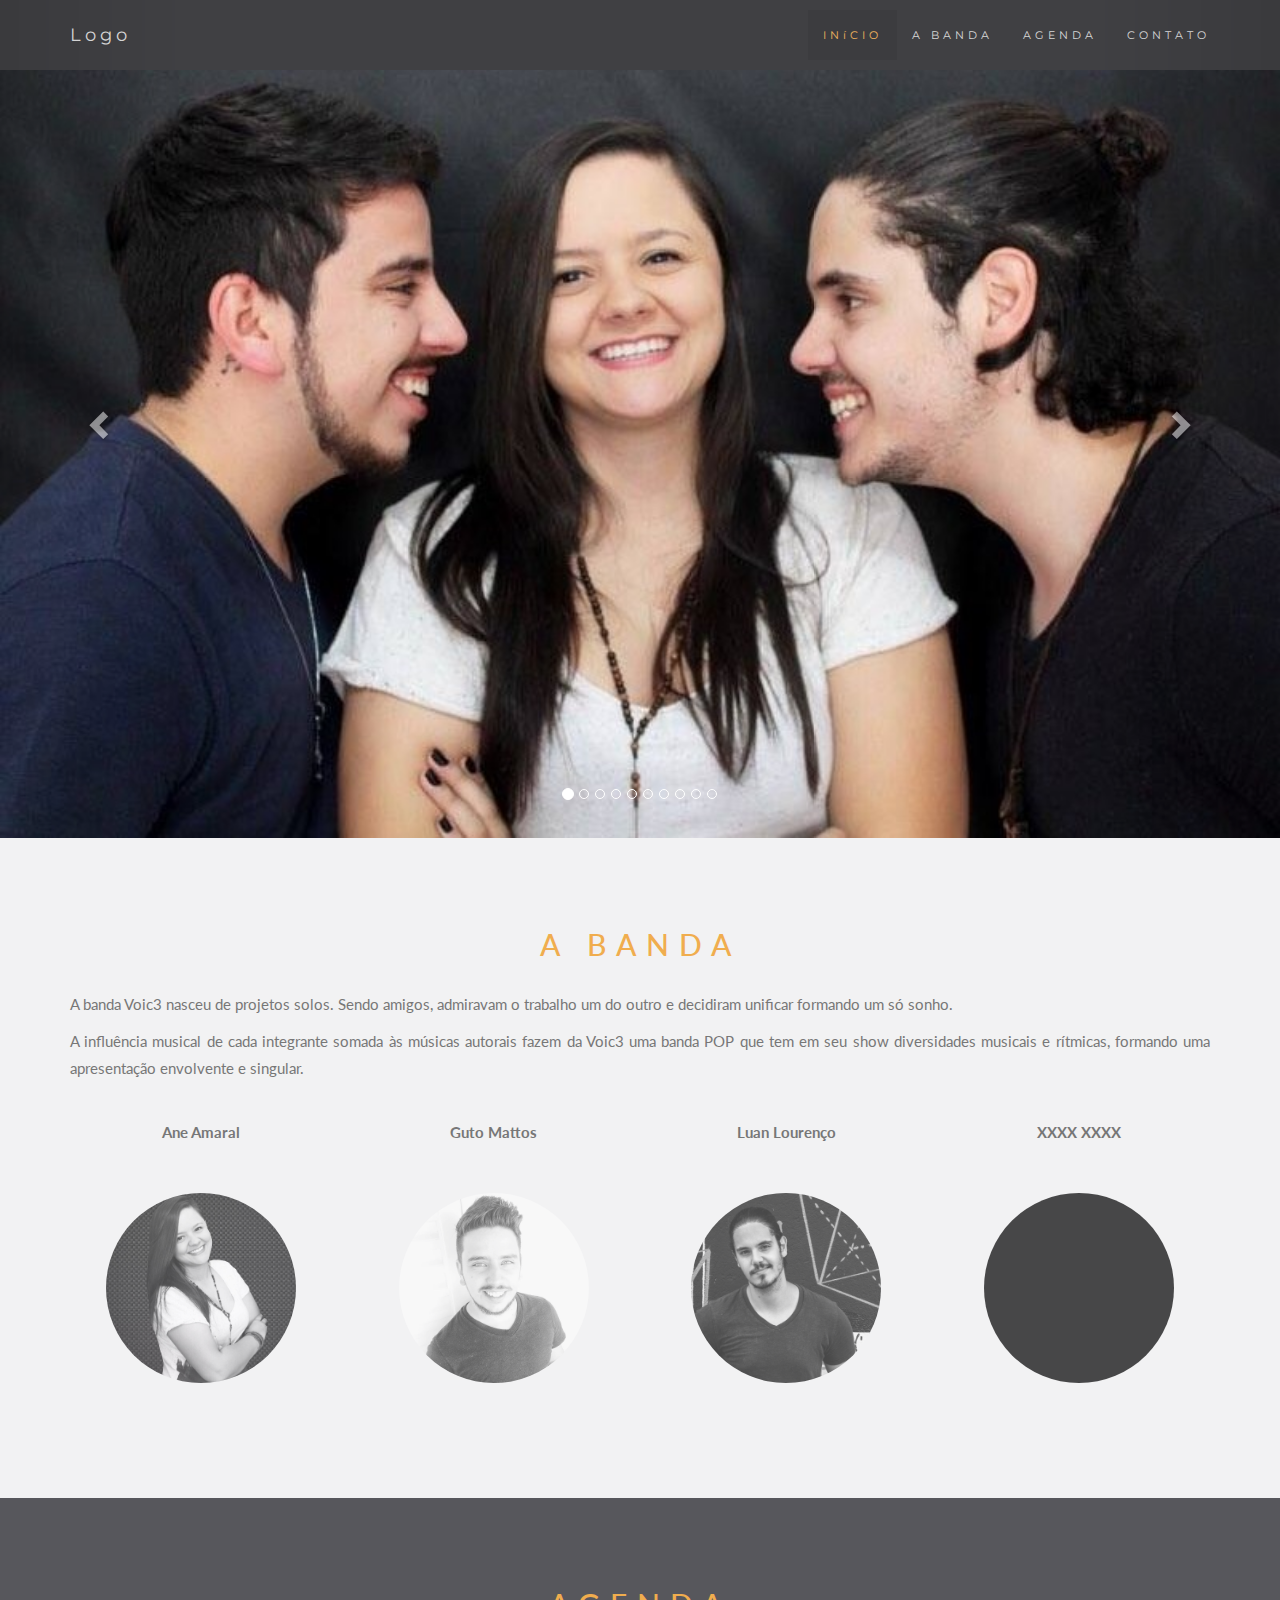
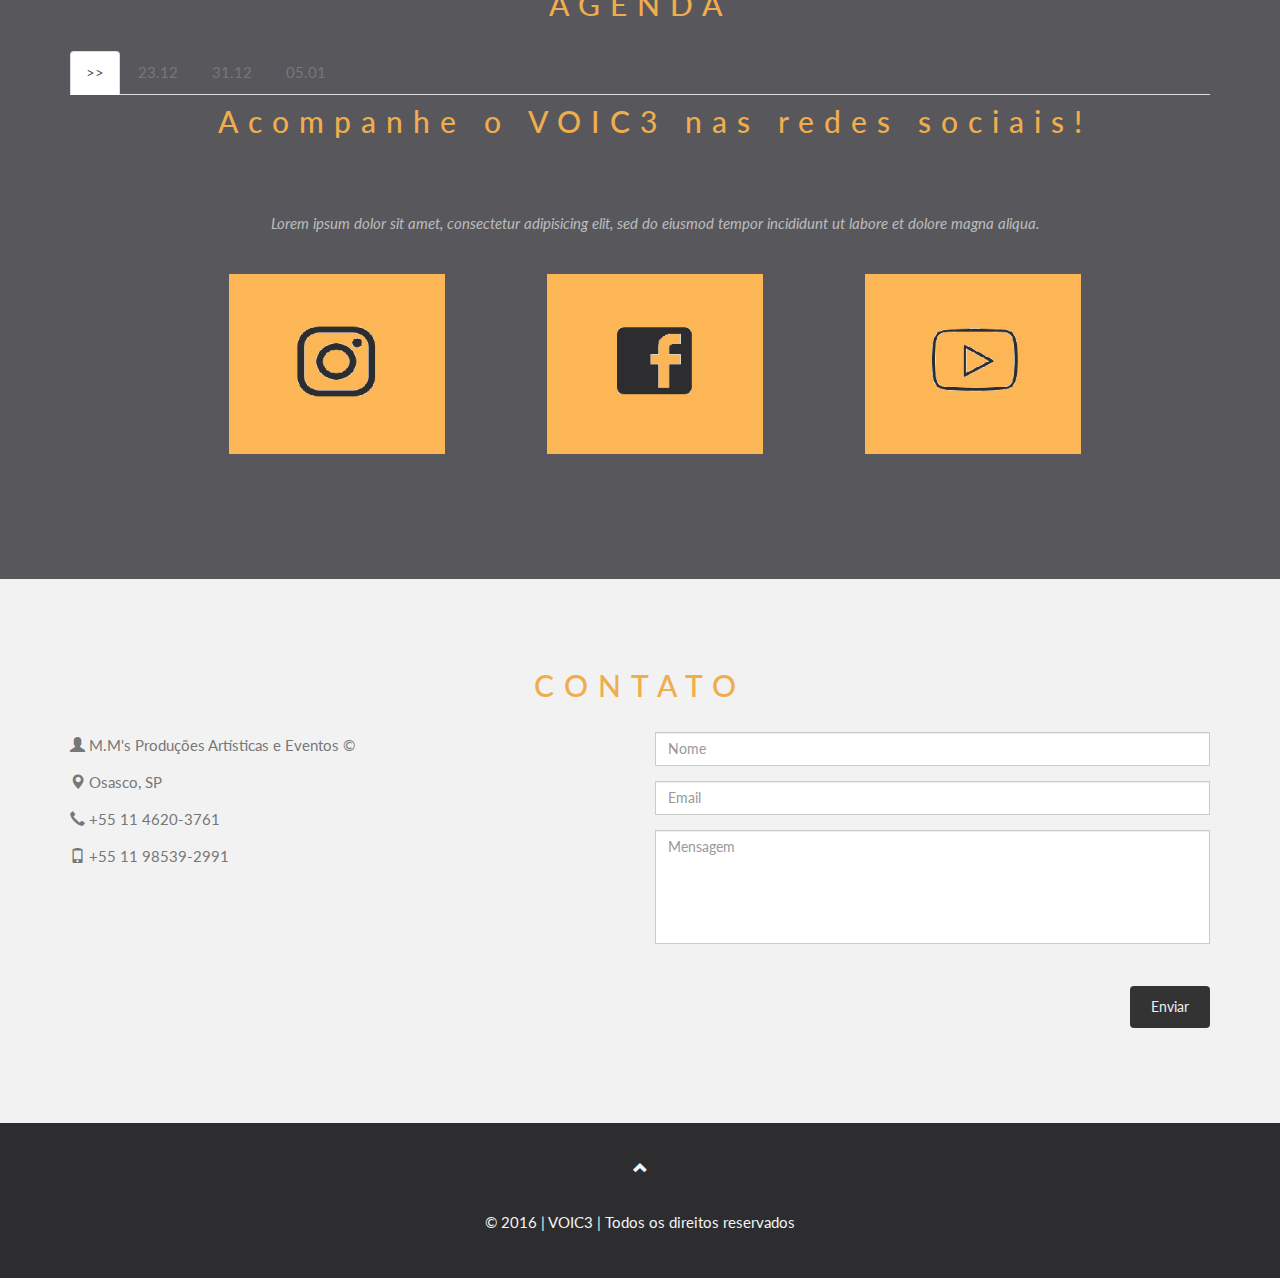
<file: home_laranja_5.html>
<!doctype html>
<html lang="pt-br">
<head>
  <title>VOIC3</title>
  <meta charset="iso-8859-1">
  <meta name="viewport" content="width=device-width, initial-scale=1">
  <link rel="stylesheet" href="https://maxcdn.bootstrapcdn.com/bootstrap/3.3.7/css/bootstrap.min.css">
  <link href="https://fonts.googleapis.com/css?family=Lato" rel="stylesheet" type="text/css">
  <link href="https://fonts.googleapis.com/css?family=Montserrat" rel="stylesheet" type="text/css">
  <script src="https://ajax.googleapis.com/ajax/libs/jquery/3.1.1/jquery.min.js"></script>
  <script src="https://maxcdn.bootstrapcdn.com/bootstrap/3.3.7/js/bootstrap.min.js"></script>
   
  
  
  <!-- GA ANALYTICS Begin -->
	<script async src='https://www.google-analytics.com/analytics.js'></script>
	<script async src='js/autotrack.js'></script>
	<script>
	window.ga=window.ga||function(){(ga.q=ga.q||[]).push(arguments)};ga.l=+new Date;
	ga('create', 'UA-88852804-1', 'auto');
	ga('set', 'page', '/index.html');
	ga('send', 'pageview')
	// Replace the following lines with the plugins you want to use.
	</script>
  <!-- GA ANALYTICS End -->
  
  
  <style>
  
  body {
      font: 400 15px/1.8 Lato, sans-serif;
      color: #777;
	  background: #f2f2f3;
	  position: relative;
  }
  
 
  .container {
      padding: 80px 120px;
  }
  
  .person {
      border: 10px solid transparent;
      margin-bottom: 25px;
      width: 80%;
      height: 80%;
      opacity: 0.7;
  }
  
  .person:hover {
      /* border-color: #f1f1f1; */
	  border-color: #f0ad4e; 
  }
  .carousel-inner img {
      /* -webkit-filter: grayscale(90%); */
      /* filter: grayscale(90%); /* make all photos black and white */ 
      width: 100%; /* Set width to 100% */
      margin: auto;
  }
  .carousel-caption h3 {
      color: #fff !important;
  }
  @media (max-width: 600px) {
    .carousel-caption {
      display: none; /* Hide the carousel text when the screen is less than 600 pixels wide */
    }
  }
  .bg-1 {
      /* background: #2d2d30; */
	  background: #57575c;
      color: #bdbdbd; 
	  /* color: #f0ad4e; */ /* TEXTO LARANJA */
  }
  
  .bg-1 h3 {
     /* color: #fff; */
	 color: #f0ad4e; /* TITULO LARANJA */
  }
  
  .bg-1 p {font-style: italic;}
  
  .list-group-item:first-child {
      border-top-right-radius: 0;
      border-top-left-radius: 0;
  }
  .list-group-item:last-child {
      border-bottom-right-radius: 0;
      border-bottom-left-radius: 0;
  }
  .thumbnail {
      padding: 0 0 15px 0;
      border: none;
      border-radius: 0;
  }
  .thumbnail p {
      margin-top: 15px;
      color: #555;
  }
  
  .img-thumbnail {
	display:inline-block;
	max-width:100%;
	height:auto;
	padding:4px;
	line-height:1.42857143;
	/* background-color:#fff; */
	/* border:1px solid #ddd; */
	background-color: transparent; 
	border: none;
  }
  
  .btn {
      padding: 10px 20px; /* TAMANHO DO BOTAO */
      background-color: #333;
      color: #f1f1f1;
      /* border-radius: 0; */
      /* transition: .2s; */
  }
  .btn:hover, .btn:focus {
      border: 1px solid #333; 
      /* background-color: #fff; */
	  background-color: #f2f2f3; /* proximo ao branco um pouco cinza */
      color: #000;
  }
  .modal-header, h4, .close {
      background-color: #333;
      color: #fff !important;
      text-align: center;
      font-size: 20px;
  }
  .modal-header, .modal-body {
      padding: 20px 25px;
  }
  .nav-tabs li a {
      color: #777;
  }
  #googleMap {
      width: 100%;
      height: 400px;
      /* -webkit-filter: grayscale(100%); */
      /* filter: grayscale(100%); */
  }  
  .navbar {
      font-family: Montserrat, sans-serif;
      margin-bottom: 0;
      background-color: #2d2d30;
	  letter-spacing: 4px;
      border: 0;
      font-size: 11px !important;
	  padding: 10px; /* altura do menu */
      opacity: 0.9;
	  line-height: 3 !important;
      border-radius: 0;
      z-index: 9999;
      
  }
  .navbar li a, .navbar .navbar-brand { 
      color: #d5d5d5 !important;
  }
  .navbar-nav li a:hover {
      /* color: #fff !important; */
	  color: #f0ad4e !important; 
  }
  
  .redes-sociais-workshow a:hover {
      /* color: #fff !important; */
	  color: #f0ad4e !important; 
  }
  
  .navbar-nav li.active a {
      /* color: #fff !important; */
	  color: #f0ad4e !important; 
      background-color: #29292c !important;
  }
  .navbar-default .navbar-toggle {
      border-color: transparent;
  }
  .open .dropdown-toggle {
      color: #fff;
      background-color: #555 !important;
  }
  .dropdown-menu li a {
      color: #000 !important;
  }
  .dropdown-menu li a:hover {
      /* background-color: red !important; */
	  background-color: #f0ad4e !important;
  }
  footer {
      background-color: #2d2d30;
      color: #f5f5f5;
      padding: 32px;
  }
  footer a {
      color: #f5f5f5;
  }
  footer a:hover {
      */ color: #777; */
	  color: #f0ad4e;
      text-decoration: none;
  }  
  .form-control {
      border-radius: 0;
  }
  textarea {
      resize: none;
  }
  
  .logo {
    margin-top: -25px;
	margin-left: 3px;
	width: 80px;
  } 
  
  .carousel {
	position: relative;
    /* left: 0px; */
    /* top: 90px; */
   }

  .container-carousel {
      padding: 35px;
  } 
  
  .container {
    padding-right:15px;
    padding-left:15px;
    margin-right:auto;
    margin-left:auto;
  }
  
  @media (min-width:768px){.container{width:750px}}
  
  @media (min-width:992px){.container{width:970px}}
  
  @media (min-width:1200px){.container{width:1170px}}
  
  .container-fluid {
    padding-right:15px;
    padding-left:15px;
    margin-right:auto;
    margin-left:auto;
  }
  
  @media (min-width:768px){.container-fluid{width:750px}}
  
  @media (min-width:992px){.container-fluid{width:970px}}
  
  @media (min-width:1200px){.container-fluid{width:1170px}}
   
   
   .center {
    border: 0px;
    margin: auto;
    width: 60%;
   }
   
   .center1 {
    padding:15px 15px 15px 15px;
   }
   
  .agenda-image {
    padding:15px 15px 15px 15px;
	margin: auto;
  }
  
  .teste-center {
      line-height: 1.5;
    display: inline-block;
    vertical-align: middle;
	padding: 10px;
	}
  
  #event {
  background: #636369;
  }
  
  #event1 {
  background: #a3a3a8;
  }
  
  #event2 {
  background: #ffffcc; 
  }
   
.margin {
margin-bottom: 45px;
}


  h3 {
      margin: 10px 0 30px 0;
      letter-spacing: 10px;      
      font-size: 30px;
      /* color: #111; */
	  /* color: #2d2d30; */
	  color: #f0ad4e; /* TITULO LARANJA */
  }
  

  h2 {
      margin: 5px 0 15px 0;
      letter-spacing: 5px;      
      font-size: 20px;
	  color: #f0ad4e; /* TITULO LARANJA */
  }

  @media (min-width:768px){
	h2 {
		margin: 5px 0 15px 0;
		letter-spacing: 5px;      
		font-size: 20px;
		color: #f0ad4e; /* TITULO LARANJA */
		}
  }
  
  @media (min-width:992px){
	h2 {
		margin: 5px 0 15px 0;
		letter-spacing: 5px;      
		font-size: 20px;
		color: #f0ad4e; /* TITULO LARANJA */
		}
	}
  
  @media (min-width:1200px){
	h2 {
      margin: 10px 0 30px 0;
      letter-spacing: 10px;      
      font-size: 30px;
	  color: #f0ad4e; /* TITULO LARANJA */
		}
	}

   
  </style>
  

</head>
<body id="inicio" data-spy="scroll" data-target=".navbar" data-offset="50">

<!-- icon colors -->
<!-- BDBDBD cinza claro -->
<!-- 2D2D30 cinza escuro -->

<nav class="navbar navbar-default navbar-fixed-top">
  <div class="container-fluid">
    <div class="navbar-header">
      <button type="button" class="navbar-toggle" data-toggle="collapse" data-target="#myNavbar"> 
	      <!--  <button type="button" class="navbar-toggle collapsed" data-toggle="collapse" data-target="#bs-example-navbar-collapse-1 #myNavbar" aria-expanded="false">
        -->
		<span class="icon-bar"></span>
        <span class="icon-bar"></span>
        <span class="icon-bar"></span>                        
      </button>
      <a class="navbar-brand" href="#inicio">Logo</a>
    </div>
    <div class="collapse navbar-collapse" id="myNavbar">
      <ul class="nav navbar-nav navbar-right"> <!-- MENU PARA A DIREITA -->
        <li><a id="menuInicio" href="#inicio">IN&iacute;CIO</a></li>
        <li><a id="menuBanda" href="#banda">A BANDA</a></li>
        <li><a id="menuAgenda" href="#agenda">AGENDA</a></li>
        <li><a id="menuContato" href="#contato">CONTATO</a></li>
        <!--<li><a id="menuBanda" href="#"><span class="glyphicon glyphicon-search"></span></a></li>-->
      </ul>
    </div>
  </div>
</nav>



<div id="myCarousel" class="carousel slide" data-ride="carousel">
	<div class="container-carousel"> <!-- nova div -->
    <!-- Indicators -->
    <ol class="carousel-indicators">
      <li data-target="#myCarousel" data-slide-to="0" class="active"></li>
      <li data-target="#myCarousel" data-slide-to="1"></li>
      <li data-target="#myCarousel" data-slide-to="2"></li>
      <li data-target="#myCarousel" data-slide-to="3"></li>
      <li data-target="#myCarousel" data-slide-to="4"></li>
      <li data-target="#myCarousel" data-slide-to="5"></li>
      <li data-target="#myCarousel" data-slide-to="6"></li>
      <li data-target="#myCarousel" data-slide-to="7"></li>
      <li data-target="#myCarousel" data-slide-to="8"></li>
      <li data-target="#myCarousel" data-slide-to="9"></li>
    </ol>
	</div>

    <!-- Wrapper for slides -->
    <div class="carousel-inner" role="listbox">
      <div class="item active">
        <img src="images/banda1.jpg" alt="" width="800" height="480">
        <div class="carousel-caption">
        </div>      
      </div>

      <div class="item">
        <img src="images/banda2.jpg" alt="banda2" width="800" height="480">
        <div class="carousel-caption">
        </div>      
      </div>
    
      <div class="item">
        <img src="images/banda3.jpg" alt="banda3" width="800" height="480">
        <div class="carousel-caption">
        </div>      
      </div>
	  
      <div class="item">
        <img src="images/banda4.jpg" alt="banda4" width="800" height="480">
        <div class="carousel-caption">
        </div>      
      </div>
	  
      <div class="item">
        <img src="images/banda5.jpg" alt="banda5" width="800" height="480">
        <div class="carousel-caption">
        </div>      
      </div>
	  
      <div class="item">
        <img src="images/banda6.jpg" alt="banda6" width="800" height="480">
        <div class="carousel-caption">
        </div>      
      </div>
	  
      <div class="item">
        <img src="images/banda7.jpg" alt="banda7" width="800" height="480">
        <div class="carousel-caption">
        </div>      
      </div>
	  
      <div class="item">
        <img src="images/banda8.jpg" alt="banda8" width="800" height="480">
        <div class="carousel-caption">
        </div>      
      </div>
	  
      <div class="item">
        <img src="images/banda9.jpg" alt="banda9" width="800" height="480">
        <div class="carousel-caption">
        </div>      
      </div>

    </div>

    <!-- Left and right controls -->
    <a class="left carousel-control" href="#myCarousel" role="button" data-slide="prev">
      <span class="glyphicon glyphicon-chevron-left" aria-hidden="true"></span>
      <span class="sr-only">ANTERIOR</span>
    </a>
    <a class="right carousel-control" href="#myCarousel" role="button" data-slide="next">
      <span class="glyphicon glyphicon-chevron-right" aria-hidden="true"></span>
      <span class="sr-only">PR&oacute;XIMO</span>
    </a>
</div>

<!-- Container (A BANDA Section) Begin -->
<div id="banda" class="container text-center">
  <h3>A BANDA</h3>
  <p class="text-justify">A banda Voic3 nasceu de projetos solos. Sendo amigos, admiravam o trabalho um do outro e decidiram unificar formando um s&oacute; sonho.</p>
  <p class="text-justify">A influ&ecirc;ncia musical de cada integrante somada &agrave;s m&uacute;sicas autorais fazem da Voic3 uma banda POP que tem em seu show diversidades musicais e r&iacute;tmicas, formando uma apresenta&ccedil;&atilde;o envolvente e singular.</p>
  <br>
  <div class="row">
    <div class="col-xs-6 col-sm-3 col-md-3">
      <p class="text-center"><strong>Ane Amaral</strong></p><br>
      <!-- <a href="#demo1" data-toggle="collapse"> -->
        <img src="images/ane.jpg" class="img-circle person" alt="" width="255" height="255">
      </a>
      <div id="demo1" class="collapse">
        <p>Singer</p>
      </div>
    </div>
    <div class="col-xs-6 col-sm-3 col-md-3">
      <p class="text-center"><strong>Guto Mattos</strong></p><br>
      <!-- <a href="#demo2" data-toggle="collapse"> -->
        <img src="images/joao.jpg" class="img-circle person" alt="" width="255" height="255">
      </a>
      <div id="demo2" class="collapse">
        <p>Guitarist</p>
      </div>
    </div>
    <div class="col-xs-6 col-sm-3 col-md-3">
      <p class="text-center"><strong>Luan Louren&ccedil;o</strong></p><br>
      <!-- <a href="#demo3" data-toggle="collapse"> -->
        <img src="images/luan.jpg" class="img-circle person" alt="" width="255" height="255">
      </a>
      <div id="demo3" class="collapse">
        <p>Drummer</p>
      </div>
    </div>
    <div class="col-xs-6 col-sm-3 col-md-3">
      <p class="text-center"><strong>XXXX XXXX</strong></p><br>
      <!-- <a href="#demo4" data-toggle="collapse"> -->
        <img src="images/outro.jpg" class="img-circle person" alt="" width="255" height="255">
      </a>
      <div id="demo4" class="collapse">
        <p>Bassist</p>
      </div>
    </div>
  </div>
</div>
<!-- Container (A BANDA Section) End -->

<!-- Container (AGENDA Section) Begin -->
<div id="agenda" class="bg-1">
 <div id="agenda" class=" container">

  <h3 class="text-center">AGENDA</h3>  
  <ul class="nav nav-tabs">
    <li class="active"><a data-toggle="tab" href="#home"> >> </a></li>
    <li><a data-toggle="tab" href="#menu1">23.12</a></li>
    <li><a data-toggle="tab" href="#menu2">31.12</a></li>
	<li><a data-toggle="tab" href="#menu3">05.01</a></li>
  </ul>

	<!-- TABS BEGIN -->
	<div class="tab-content">
	
		<!-- PRIMEIRA TAB BEGIN -->
		<div id="home" class="tab-pane fade in active">
		<div class="container-fluid bg-3 text-center">    
			<h2 class="margin">Acompanhe o VOIC3 nas redes sociais!</h2><br>
			<!-- <h3 class="margin">Acompanhe o VOIC3 nas redes sociais!</h3><br> -->
			<p>Lorem ipsum dolor sit amet, consectetur adipisicing elit, sed do eiusmod tempor incididunt ut labore et dolore magna aliqua.</p><br>
			<div class="row text-justify">
				<div class="hidden-xs col-sm-4 col-md-4 col-lg-4">
					<!-- <p>Lorem ipsum dolor sit amet, consectetur adipisicing elit, sed do eiusmod tempor incididunt ut labore et dolore magna aliqua.</p> -->
					<a href="http://instagram.com/voic3oficial" target="_blank"><img src="advertising/instagram_banner.png" class="img-responsive margin" align="right" style="width:60%" alt="instagram"></a> 
				</div>
				<div class="hidden-xs col-sm-4 col-md-4 col-lg-4"> 
					<!-- <p>Lorem ipsum dolor sit amet, consectetur adipisicing elit, sed do eiusmod tempor incididunt ut labore et dolore magna aliqua.</p> -->
					<a href="http://facebook.com/voic3oficial" target="_blank"><img src="advertising/facebook_banner.png" class="img-responsive center margin" style="width:60%" alt="facebook"></a>
				</div>
				<div class="hidden-xs col-sm-4 col-md-4 col-lg-4"> 
					<!-- <p>Lorem ipsum dolor sit amet, consectetur adipisicing elit, sed do eiusmod tempor incididunt ut labore et dolore magna aliqua.</p> -->
					<a href="http://www.youtube.com/channel/UCtQx2apVhvCoUaPm1YVVkbg" target="_blank"><img src="advertising/youtube_banner.png" class="img-responsive margin" align="left" style="width:60%" alt="youtube"></a>
				</div>
			</div>
			<div class="row text-justify">
				<div class="col-xs-4 hidden-sm hidden-md hidden-lg">
					<!-- <p>Lorem ipsum dolor sit amet, consectetur adipisicing elit, sed do eiusmod tempor incididunt ut labore et dolore magna aliqua.</p> -->
					<a href="http://instagram.com/voic3oficial" target="_blank"><img src="advertising/instagram_banner.png" class="img-responsive margin" align="right" style="width:100%" alt="instagram"></a> 
				</div>
				<div class="col-xs-4 hidden-sm hidden-md hidden-lg"> 
					<!-- <p>Lorem ipsum dolor sit amet, consectetur adipisicing elit, sed do eiusmod tempor incididunt ut labore et dolore magna aliqua.</p> -->
					<a href="http://facebook.com/voic3oficial" target="_blank"><img src="advertising/facebook_banner.png" class="img-responsive center margin" style="width:100%" alt="facebook"></a>
				</div>
				<div class="col-xs-4 hidden-sm hidden-md hidden-lg"> 
					<!-- <p>Lorem ipsum dolor sit amet, consectetur adipisicing elit, sed do eiusmod tempor incididunt ut labore et dolore magna aliqua.</p> -->
					<a href="http://www.youtube.com/channel/UCtQx2apVhvCoUaPm1YVVkbg" target="_blank"><img src="advertising/youtube_banner.png" class="img-responsive margin" align="left" style="width:100%" alt="youtube"></a>
				</div>
			</div>
		</div>
		</div>
		<!-- PRIMEIRA TAB END -->
	
	
		<!-- SEGUNDA TAB BEGIN -->
		<div id="menu1" class="tab-pane fade">
			<div class="container-fluid bg-3 text-justify">    
				<h2 class="text-left">Esta&ccedil;&atilde;o Fradique</h2><br>		
				<!-- <h3 class="text-left">Esta&ccedil;&atilde;o Fradique</h3><br> -->
				<div class="row">
					<div class="col-sm-6">
						<p><img src="icons/toast1.png" alt="" class="img-thumbnail" width="25" height="25"> R. dos Pinheiros, 877 - Pinheiros - S&atilde;o Paulo / SP</p>
						<p><img src="icons/clock1.png" alt="" class="img-thumbnail" width="25" height="25"> 22h00 </p> <br>
						<iframe src="https://www.google.com/maps/embed?pb=!1m18!1m12!1m3!1d3657.031787978085!2d-46.68840918555828!3d-23.56730178467991!2m3!1f0!2f0!3f0!3m2!1i1024!2i768!4f13.1!3m3!1m2!1s0x94ce57759468a9cd%3A0x95e92dfb1054227!2zRXN0YcOnw6NvIEZyYWRpcXVl!5e0!3m2!1spt-BR!2sbr!4v1481562788661" width="100%" height="100%" frameborder="0" style="border:0" allowfullscreen></iframe>
					</div>
				</div>
			</div>
		</div>
		<!-- SEGUNDA TAB END -->
	
	
		<!-- TERCEIRA TAB BEGIN -->
		<div id="menu2" class="tab-pane fade">
			<div class="container-fluid bg-3 text-justify">    
				<h2 class="text-left">Arrudas Bar</h2><br>
				<div class="row">
					<div class="col-sm-6">
						<p><img src="icons/cutlery1.png" alt="" class="img-thumbnail" width="25" height="25"> R. Arist&iacute;des Belini, 320 - Pestana - Osasco / SP </p>
						<p><img src="icons/clock1.png" alt="" class="img-thumbnail" width="25" height="25"> 18h00 </p> <br>
						<iframe src="https://www.google.com/maps/embed?pb=!1m18!1m12!1m3!1d3658.0084084064274!2d-46.8019846855589!3d-23.532199984697378!2m3!1f0!2f0!3f0!3m2!1i1024!2i768!4f13.1!3m3!1m2!1s0x94ceffb3be0d78b9%3A0xa0f0548a4964dfe1!2sBatataria+Arrudas+Bar!5e0!3m2!1spt-BR!2sbr!4v1481562667777" width="100%" height="100%" frameborder="0" style="border:0" allowfullscreen></iframe>
					</div>
				</div>
			</div>
		</div>
		<!-- TERCEIRA TAB END -->
		
	
		<!-- QUARTA TAB BEGIN -->
		<div id="menu3" class="tab-pane fade">
			<div class="container-fluid bg-3 text-justify">   
				<h2 class="text-left">HB Beer</h2><br>		
				<!-- <h3 class="text-left">HB Beer</h3><br> -->
				<div class="row">
					<div class="col-sm-6">
						<p><img src="icons/cutlery1.png" alt="" class="img-thumbnail" width="25" height="25"> Cal&ccedil;ada Aldebar&atilde;, 14 - Centro de Apoio II - Alphaville / SP </p>
						<p><img src="icons/clock1.png" alt="" class="img-thumbnail" width="25" height="25">22h00 </p> <br>
						<iframe src="https://www.google.com/maps/embed?pb=!1m18!1m12!1m3!1d3659.9029157101695!2d-46.87861978556046!3d-23.463966184731305!2m3!1f0!2f0!3f0!3m2!1i1024!2i768!4f13.1!3m3!1m2!1s0x94cf0316d6cc29cb%3A0x45becd036d0bcddf!2sHB+BEER+LANCHONETE+E+COMERCIO+DE+CERVEJAS+LTDA!5e0!3m2!1spt-BR!2sbr!4v1481562751823" width="100%" height="100%" frameborder="0" style="border:0" allowfullscreen></iframe>
					</div>
				</div>
			</div>
		</div>
		<!-- QUARTA TAB END -->
	
	</div>
	<!-- TABS END -->
  
 </div>
</div>
<!-- Container (AGENDA Section) End -->	

<!-- Container (CONTATO Section) Begin -->
<div id="contato" class="container">
  <h3 class="text-center">CONTATO</h3>
  <div class="row">
    <div class="col-sm-6 col-md-6">
      <p><span class="glyphicon glyphicon-user"></span>  M.M's Produ&ccedil;&otilde;es Art&iacute;sticas e Eventos &copy;</p>
      <p><span class="glyphicon glyphicon-map-marker"></span>  Osasco, SP</p>
      <p><span class="glyphicon glyphicon-earphone"></span>  +55 11 4620-3761</p>
      <p><span class="glyphicon glyphicon-phone"></span>  +55 11 98539-2991</p>
    </div>
	
	<!-- CAIXA TEXTO MENSAGEM -->
    <div class="col-md-6">
	
      <div class="row">
        <div class="col-sm-6 col-md-12 form-group">
          <input class="form-control" id="name" name="name" placeholder="Nome" type="text" required>
        </div>
        <div class="col-sm-6 col-md-12 form-group">
          <input class="form-control" id="email" name="email" placeholder="Email" type="email" required>
        </div>
	  
	  <div class="col-sm-6 col-md-12 form-group">
      <textarea class="form-control" id="comments" name="comments" placeholder="Mensagem" rows="5"></textarea>
      <br> </div> </div>
	  
      <div class="row">
        <div class="col-sm-12 col-md-12 form-group">
          <button class="btn pull-right" type="submit">Enviar</button>
        </div>
      </div>
    </div>
	<!-- CAIXA TEXTO MENSAGEM -->
	
  </div>
</div>
<!-- Container (CONTATO Section) End -->



<!-- Footer Begin -->
<footer class="text-center">
  <a class="up-arrow" href="#inicio" data-toggle="tooltip" title="VOLTAR">
    <span class="glyphicon glyphicon-chevron-up"></span>
  </a><br><br>
  <p>&copy; 2016 | VOIC3 | Todos os direitos reservados</p> 
</footer>
<!-- Footer End -->



<script>

// -- MENU COLLAPSE BEGIN -- //
$(document).on('click',function(){
	$('.collapse').collapse('hide');
})
// -- MENU COLLAPSE END -- //


// -- GOOGLE ANALYTICS EVENTS BEGIN -- //
//Documenta��o: https://developers.google.com/analytics/devguides/collection/analyticsjs/events
//ga('send', 'event', "Categoria do evento","A�ao do evento", "Rotulo do evento", 42)
document.getElementById("menuInicio").addEventListener("click", function(){
	ga('send', 'event', "clicou","ClickMenu", "menuInicio", 42)
});

document.getElementById("menuBanda").addEventListener("click", function(){
	ga('send', 'event', "clicou","ClickMenu", "menuBanda", 42)
});

document.getElementById("menuAgenda").addEventListener("click", function(){
	ga('send', 'event', "clicou","ClickMenu", "menuAgenda", 42)
});

document.getElementById("menuContato").addEventListener("click", function(){
	ga('send', 'event', "clicou","ClickMenu", "menuContato", 42)
});
// -- GOOGLE ANALYTICS EVENTS END -- //


// -- SETA PARA VOLTAR BEGIN -- //
$(document).ready(function(){
  // Initialize Tooltip
  $('[data-toggle="tooltip"]').tooltip(); 
  
  // Add smooth scrolling to all links in navbar + footer link
  $(".navbar a, footer a[href='#inicio']").on('click', function(event) {

    // Make sure this.hash has a value before overriding default behavior
    if (this.hash !== "") {

      // Prevent default anchor click behavior
      event.preventDefault();

      // Store hash
      var hash = this.hash;

      // Using jQuery's animate() method to add smooth page scroll
      // The optional number (900) specifies the number of milliseconds it takes to scroll to the specified area
      $('html, body').animate({
	  // tempo para rolagem
        scrollTop: $(hash).offset().top
      }, 900, function(){
   
        // Add hash (#) to URL when done scrolling (default click behavior)
        window.location.hash = hash;
      });
    } // End if
  });
})
// -- SETA PARA VOLTAR END -- //

</script>


</body>
</html>
</file>
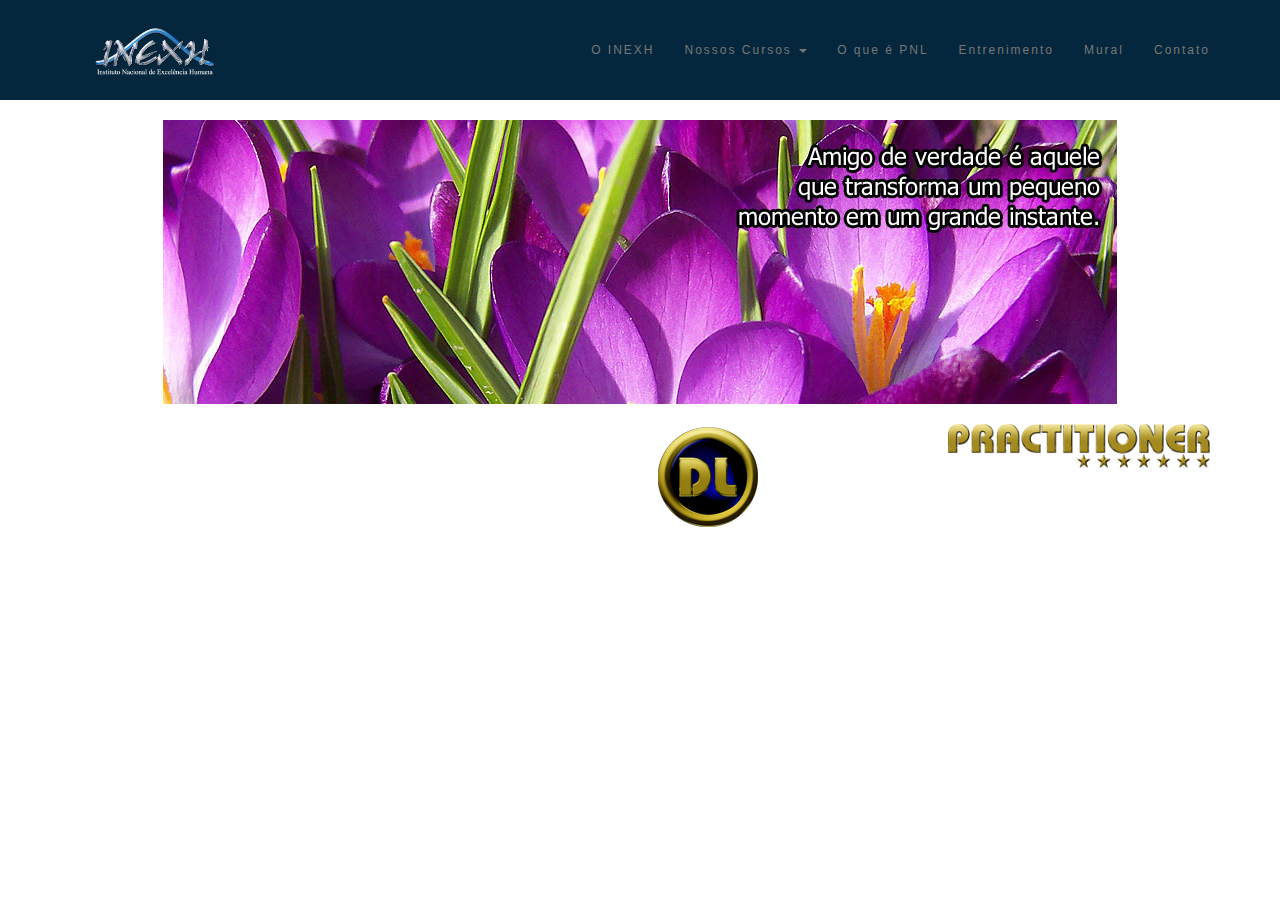
<file: inexh_teste.html>
<!DOCTYPE html>
<html lang="en">
<head>
  <!-- Theme Made By www.w3schools.com - No Copyright -->
  <title>INEXH</title>
  <meta charset="utf-8">
  <meta name="viewport" content="width=device-width, initial-scale=1">
  <link href="https://fonts.googleapis.com/css?family=Montserrat" rel="stylesheet" type="text/css">
  <link href="https://fonts.googleapis.com/css?family=Lato" rel="stylesheet" type="text/css">
  <script src="https://ajax.googleapis.com/ajax/libs/jquery/3.2.1/jquery.min.js"></script>
  <link href="css/bootstrap.css" rel="stylesheet" type="text/css" media="all" />
  <link rel="stylesheet" href="https://maxcdn.bootstrapcdn.com/bootstrap/3.3.7/css/bootstrap.min.css">
  <script src="https://maxcdn.bootstrapcdn.com/bootstrap/3.3.7/js/bootstrap.min.js"></script>
  <style>

<style>

/* color: #04273D; !important; */



  body {
      font-family: Montserrat, sans-serif;
	  font-size: 20px;
      line-height: 1.4;
	  color: #fff;
  }
  
  .navbar {
      padding-top: 25px !important;
      padding-bottom: 25px !important;
      border: 0;
      border-radius: 0;
      margin-bottom: 0;
      font-size: 12px;
      letter-spacing: 2px;
	  color: #fff !important;
  }
  
  .navbar-nav  li a:hover {
      color: #04273D; !important;
	  background-color: #b8bfc6;
  }
  
  .navbar-default{
      background-color: #04273D;
      border-color: #e7e7e7;
  }

  .navbar-brand{ 
	  background: url(images/logo.png) center / contain no-repeat;
      width: 200px;
  }
  
  .img-center {
      margin:0 auto;
  }


</style>

</head>


<body>

<!-- Navbar -->
<nav class="navbar navbar-default navbar-static-top">
  <div class="container">
    <div class="navbar-header">
      <button type="button" class="navbar-toggle" data-toggle="collapse" data-target="#myNavbar">
        <span class="icon-bar"></span>
        <span class="icon-bar"></span>
        <span class="icon-bar"></span>                        
      </button>
        <a class="navbar-brand text-hide" href="http://www.inexh.com.br">INEXH
        </a>
    </div>
    <div class="collapse navbar-collapse" id="myNavbar">
        <ul class="nav navbar-nav navbar-right">
          <li><a href="#">O INEXH</a></li>
          <li class="dropdown">
            <a href="#" class="dropdown-toggle" data-toggle="dropdown" role="button" aria-expanded="false">Nossos Cursos <span class="caret"></span></a>
            <ul class="dropdown-menu" role="menu">
              <li><a href="#">Treinamentos</a></li>
              <li><a href="#">Cursos de Forama&ccedil;&atilde;o</a></li>
              <li><a href="#">Cursos de Aplica&ccedil;&atilde;o</a></li>
              <li class="divider"></li>
              <!-- <li class="dropdown-header">Nav header</li> -->
              <li><a href="#">Agenda</a></li>
            </ul>
          </li>
          <li><a href="#">O que &eacute; PNL</a></li>
		  <li><a href="#">Entrenimento</a></li>
		  <li><a href="#">Mural</a></li>
		  <li><a href="#">Contato</a></li>
        </ul>
    </div>
  </div>
</nav>
<!-- Navbar -->

<br>

<div class="container img-center">
	<div class="row">
		<div class="col-xs-12 col-sm-12 col-md-12 col-lg-12 col-xl-12">
			<img class="img-responsive img-center" src="images/header2.jpg" alt="" width="954" height="284"> 
		</div>
	</div>
</div>

<br>

<div class="container img-center">
	<div class="row">
	    <!-- COLUNA 1 -->
		<div class="col-xs-6 col-sm-6 col-md-6 col-lg-6 col-xl-6">
		Treinamentos
		DL - Desenvolvimento e Lideran&ccedil;a
		DL - &Aacute;guia Real
		DL - Desenvolvimento e Lideran&ccedil;a Jovem
		
		<br>-----<br>
		Cursos de Forama&ccedil;&atilde;o
		Practitioner
		Master Practitioner
		Transforma&ccedil;&atilde;o Essencial
		Coaching Sist&ecirc;mico
		Trainel com PNL
		Advanced Practitioner
		Hipnose
		Renascimento		
		
		<br>-----<br>
		Cursos de Aplica&ccedil;&atilde;o
		Negocia&ccedil;&atilde;o e Vendas
		Leitura Din&acirc;mica e Memoriza&ccedil;&atilde;o
		T&eacute;nicas de Apresenta&ccedil;&atilde;o e Orat&oacute;ria
		Encantando o Ensinar
		Servi&ccedil;o de Atendimento ao Cliente
		Adveture Challenge
		Sexualidade e PNL
		Grafologia e PNL
		Sintonia Interior
		Renaissance
		Regra de Ouro
		RicaMente (novo)
		Respira
		Especialmente (novo)	
		
		</div>
		<!-- COLUNA 2 -->
		<div class="col-xs-3 col-sm-3 col-md-3 col-lg-3 col-xl-3">
			<img class="img-responsive" src="images/dl.png" alt="" width="108" height="108"> 
			<p>O Treinamento DL visa atrav&eacute;s de pr&aacute;ticas de t&eacute;cnicas efetivas, possibilitar que voc&ecirc; descubra quais os caminhos para acessar todo o seu potencial, torn&aacute;-lo uma pessoa realizada por descobrir o melhor que existe dentro de voc&ecirc;. Veja tamb&eacute;m a mat&eacute;ria preparada pela AllTV Cone leste sobre o DL.</p>
		</div>
		<!-- COLUNA 3 -->
		<div class="col-xs-3 col-sm-3 col-md-3 col-lg-3 col-xl-3">
			<img class="img-responsive" src="images/practitioner.png" alt="" width="300" height="50"> 
			<p>O Curso Practitioner &eacute; um curso de forma&ccedil;&atilde;o em Programa&ccedil;&atilde;o Neurolinguistica (PNL) onde todos os princ&iacute;pios s&atilde;o passados, sempre de modo agrad&aacute;vel e prazeroso. Clique aqui e veja os depoimentos. Veja tamb&eacute;m a mat&eacute;ria preparada pela AllTV Cone leste sobre o Practitioner.</p>
		</div>
	</div>
</div>


</body>
</html>
</file>
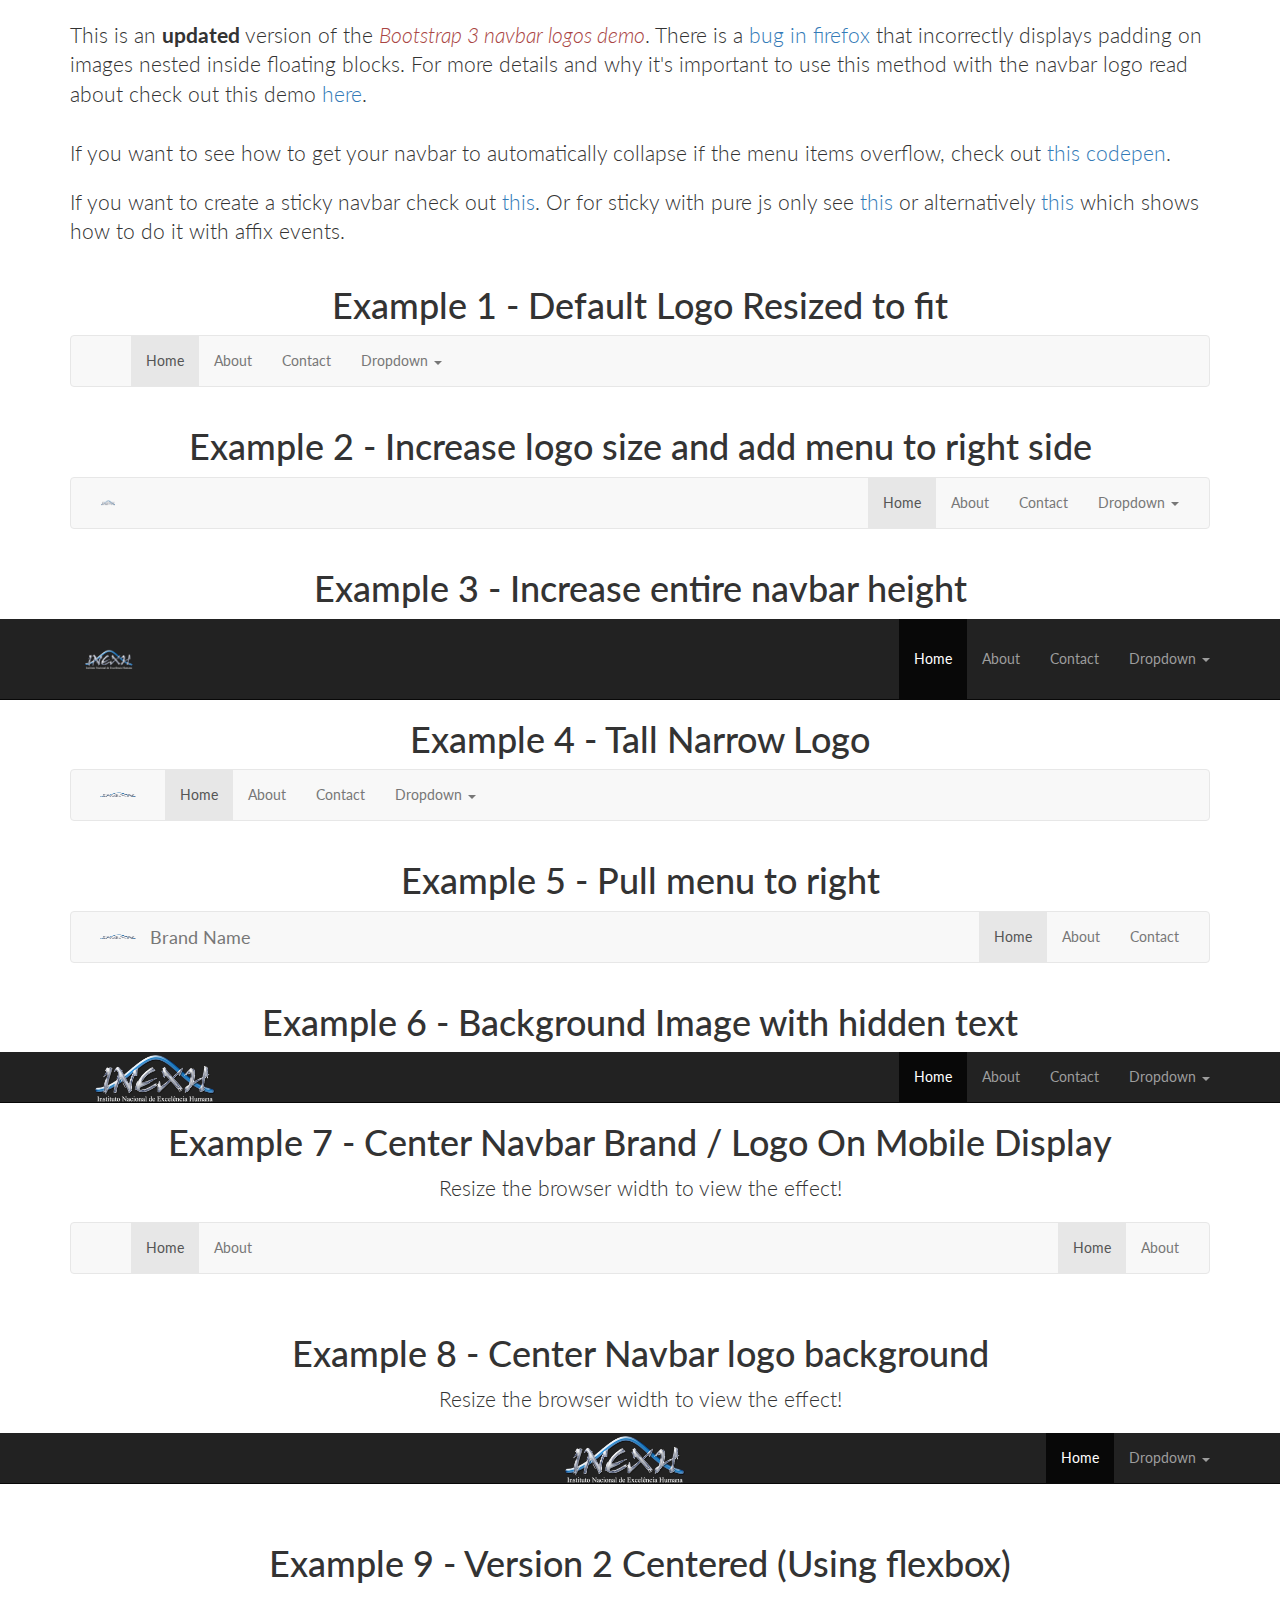
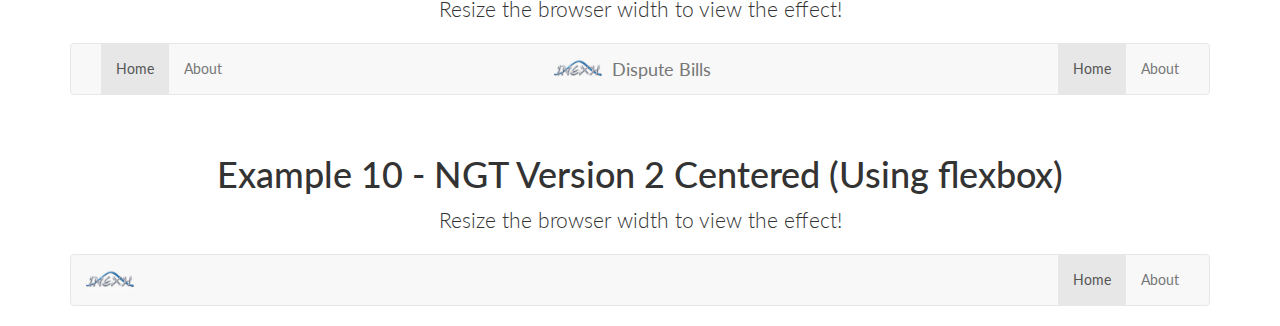
<file: logo_teste_menu.html>
<!DOCTYPE html>
<html lang="en">
<head>
  <title>LOGO TESTE MENU</title>
  <meta charset="utf-8">
  <meta name="viewport" content="width=device-width, initial-scale=1">
  <link rel="stylesheet" href="https://maxcdn.bootstrapcdn.com/bootstrap/3.3.7/css/bootstrap.min.css">
  <link href="https://fonts.googleapis.com/css?family=Montserrat" rel="stylesheet" type="text/css">
  <link href="https://fonts.googleapis.com/css?family=Lato" rel="stylesheet" type="text/css">
  <script src="https://ajax.googleapis.com/ajax/libs/jquery/3.2.1/jquery.min.js"></script>
  <script src="https://maxcdn.bootstrapcdn.com/bootstrap/3.3.7/js/bootstrap.min.js"></script>
  <style>

<style>

/**********************************
Responsive navbar-brand image CSS
- Remove navbar-brand padding for firefox bug workaround
- add 100% height and width auto ... similar to how bootstrap img-responsive class works
***********************************/

.navbar-brand {
  padding: 0px;
}
.navbar-brand>img {
  height: 100%;
  padding: 15px;
  width: auto;
}







/*************************
EXAMPLES 2-7 BELOW 
**************************/

/* EXAMPLE 2 (larger logo) - simply adjust top bottom padding to make logo larger */

.example2 .navbar-brand>img {
  padding: 7px 15px;
}


/* EXAMPLE 3

line height is 20px by default so add 30px top and bottom to equal the new .navbar-brand 80px height  */

.example3 .navbar-brand {
  height: 80px;
}

.example3 .nav >li >a {
  padding-top: 30px;
  padding-bottom: 30px;
}
.example3 .navbar-toggle {
  padding: 10px;
  margin: 25px 15px 25px 0;
}


/* EXAMPLE 4 - Small Narrow Logo*/
.example4 .navbar-brand>img {
  padding: 7px 14px;
}


/* EXAMPLE 5 - Logo with Text*/
.example5 .navbar-brand {
  display: flex;
  align-items: center;
}
.example5 .navbar-brand>img {
  padding: 7px 14px;
}


/* EXAMPLE 6 - Background Logo*/
.example6 .navbar-brand{ 
  background: url(images/logo.png) center / contain no-repeat;
  width: 200px;
}





/* EXAMPLE 8 - Center on mobile*/
	@media only screen and (max-width : 768px){
  .example-8 .navbar-brand {
  padding: 0px;
  transform: translateX(-50%);
  left: 50%;
  position: absolute;
}
.example-8 .navbar-brand>img {
  height: 100%;
  width: auto;
  padding: 7px 14px; 
}
}


/* EXAMPLE 8 - Center Background */
.example-8 .navbar-brand {
  background: url(images/logo.png) center / contain no-repeat;
  width: 200px;
  transform: translateX(-50%);
  left: 50%;
  position: absolute;
}





/* EXAMPLE 9 - Center with Flexbox and Text*/
.brand-centered {
  display: flex;
  justify-content: center;
  position: absolute;
  width: 100%;
  left: 0;
  top: 0;
}
.brand-centered .navbar-brand {
  display: flex;
  align-items: center;
}
.navbar-toggle {
    z-index: 1;
}




/* CSS Transform Align Navbar Brand Text ... This could also be achieved with table / table-cells */
.navbar-alignit .navbar-header {
	  -webkit-transform-style: preserve-3d;
  -moz-transform-style: preserve-3d;
  transform-style: preserve-3d;
  height: 50px;
}
.navbar-alignit .navbar-brand {
	top: 50%;
	display: block;
	position: relative;
	height: auto;
	transform: translate(0,-50%);
	margin-right: 15px;
  margin-left: 15px;
}





.navbar-nav>li>.dropdown-menu {
	z-index: 9999;
}

body {
  font-family: "Lato";
}
  
  

</style>

</head>


<body>


<br>
<div class="container">
  <p class="lead"> This is an <b>updated</b> version of the <em class="text-danger">Bootstrap 3 navbar logos demo</em>. There is a <a target="_blank" rel="external" href="https://bugzilla.mozilla.org/show_bug.cgi?id=930218">bug in firefox</a> that incorrectly displays padding on
    images nested inside floating blocks. For more details and why it's important to use this method with the navbar logo read about check out this demo <a target="_blank" href="https://codepen.io/bootstrapped/details/OMXQVo">here</a>.
    <br><br>
If you want to see how to get your navbar to automatically collapse if the menu items overflow, check out <a href="https://codepen.io/bootstrapped/pen/xOyAPz">this codepen</a>.
  </p>
  
  <p class="lead">
If you want to create a sticky navbar check out <a target=_"blank" href="https://codepen.io/bootstrapped/details/jAKqLV/">this</a>. Or for sticky with pure js only see <a target=_"blank" href="https://codepen.io/bootstrapped/details/mEKAzG/">this</a> or alternatively <a target=_"blank" href="https://codepen.io/bootstrapped/details/vKAXZd/">this</a> which shows how to do it with affix events.
  </p>
</div>

<h1 class="text-center">Example 1 - Default Logo Resized to fit</h1>


<div class="container">
  <nav class="navbar navbar-default">
    <div class="container-fluid">
      <div class="navbar-header">
        <button type="button" class="navbar-toggle collapsed" data-toggle="collapse" data-target="#navbar1">
          <span class="sr-only">Toggle navigation</span>
          <span class="icon-bar"></span>
          <span class="icon-bar"></span>
          <span class="icon-bar"></span>
        </button>
        <a class="navbar-brand" href="http://disputebills.com"><img src="images/logo.png" alt="Dispute Bills">
        </a>
      </div>
      <div id="navbar1" class="navbar-collapse collapse">
        <ul class="nav navbar-nav">
          <li class="active"><a href="#">Home</a></li>
          <li><a href="#">About</a></li>
          <li><a href="#">Contact</a></li>
          <li class="dropdown">
            <a href="#" class="dropdown-toggle" data-toggle="dropdown" role="button" aria-expanded="false">Dropdown <span class="caret"></span></a>
            <ul class="dropdown-menu" role="menu">
              <li><a href="#">Action</a></li>
              <li><a href="#">Another action</a></li>
              <li><a href="#">Something else here</a></li>
              <li class="divider"></li>
              <li class="dropdown-header">Nav header</li>
              <li><a href="#">Separated link</a></li>
              <li><a href="#">One more separated link</a></li>
            </ul>
          </li>
        </ul>
      </div>
      <!--/.nav-collapse -->
    </div>
    <!--/.container-fluid -->
  </nav>
</div>


<h1 class="text-center">Example 2 - Increase logo size and add menu to right side</h1>


<div class="container example2">
  <nav class="navbar navbar-default">
    <div class="container-fluid">
      <div class="navbar-header">
        <button type="button" class="navbar-toggle collapsed" data-toggle="collapse" data-target="#navbar2">
          <span class="sr-only">Toggle navigation</span>
          <span class="icon-bar"></span>
          <span class="icon-bar"></span>
          <span class="icon-bar"></span>
        </button>
        <a class="navbar-brand" href="http://disputebills.com"><img src="images/logo.png" alt="Dispute Bills">
        </a>
      </div>
      <div id="navbar2" class="navbar-collapse collapse">
        <ul class="nav navbar-nav navbar-right">
          <li class="active"><a href="#">Home</a></li>
          <li><a href="#">About</a></li>
          <li><a href="#">Contact</a></li>
          <li class="dropdown">
            <a href="#" class="dropdown-toggle" data-toggle="dropdown" role="button" aria-expanded="false">Dropdown <span class="caret"></span></a>
            <ul class="dropdown-menu" role="menu">
              <li><a href="#">Action</a></li>
              <li><a href="#">Another action</a></li>
              <li><a href="#">Something else here</a></li>
              <li class="divider"></li>
              <li class="dropdown-header">Nav header</li>
              <li><a href="#">Separated link</a></li>
              <li><a href="#">One more separated link</a></li>
            </ul>
          </li>
        </ul>
      </div>
      <!--/.nav-collapse -->
    </div>
    <!--/.container-fluid -->
  </nav>
</div>


<h1 class="text-center">Example 3 - Increase entire navbar height</h1>


<div class="example3">
  <nav class="navbar navbar-inverse navbar-static-top">
    <div class="container">
      <div class="navbar-header">
        <button type="button" class="navbar-toggle collapsed" data-toggle="collapse" data-target="#navbar3">
          <span class="sr-only">Toggle navigation</span>
          <span class="icon-bar"></span>
          <span class="icon-bar"></span>
          <span class="icon-bar"></span>
        </button>
        <a class="navbar-brand" href="http://disputebills.com"><img src="images/logo.png" alt="Dispute Bills">
        </a>
      </div>
      <div id="navbar3" class="navbar-collapse collapse">
        <ul class="nav navbar-nav navbar-right">
          <li class="active"><a href="#">Home</a></li>
          <li><a href="#">About</a></li>
          <li><a href="#">Contact</a></li>
          <li class="dropdown">
            <a href="#" class="dropdown-toggle" data-toggle="dropdown" role="button" aria-expanded="false">Dropdown <span class="caret"></span></a>
            <ul class="dropdown-menu" role="menu">
              <li><a href="#">Action</a></li>
              <li><a href="#">Another action</a></li>
              <li><a href="#">Something else here</a></li>
              <li class="divider"></li>
              <li class="dropdown-header">Nav header</li>
              <li><a href="#">Separated link</a></li>
              <li><a href="#">One more separated link</a></li>
            </ul>
          </li>
        </ul>
      </div>
      <!--/.nav-collapse -->
    </div>
    <!--/.container-fluid -->
  </nav>
</div>


<h1 class="text-center">Example 4 - Tall Narrow Logo</h1>


<div class="container example4">
  <nav class="navbar navbar-default">
    <div class="container-fluid">
      <div class="navbar-header">
        <button type="button" class="navbar-toggle collapsed" data-toggle="collapse" data-target="#navbar4">
          <span class="sr-only">Toggle navigation</span>
          <span class="icon-bar"></span>
          <span class="icon-bar"></span>
          <span class="icon-bar"></span>
        </button>
        <a class="navbar-brand" href="http://disputebills.com"><img style="	width: 64px;" src="images/logo.png" alt="Dispute Bills">
        </a>
      </div>
      <div id="navbar4" class="navbar-collapse collapse">
        <ul class="nav navbar-nav">
          <li class="active"><a href="#">Home</a></li>
          <li><a href="#">About</a></li>
          <li><a href="#">Contact</a></li>
          <li class="dropdown">
            <a href="#" class="dropdown-toggle" data-toggle="dropdown" role="button" aria-expanded="false">Dropdown <span class="caret"></span></a>
            <ul class="dropdown-menu" role="menu">
              <li><a href="#">Action</a></li>
              <li><a href="#">Another action</a></li>
              <li><a href="#">Something else here</a></li>
              <li class="divider"></li>
              <li class="dropdown-header">Nav header</li>
              <li><a href="#">Separated link</a></li>
              <li><a href="#">One more separated link</a></li>
            </ul>
          </li>
        </ul>
      </div>
      <!--/.nav-collapse -->
    </div>
    <!--/.container-fluid -->
  </nav>
</div>







<h1 class="text-center">Example 5 - Pull menu to right</h1>


<div class="container example5">
  <nav class="navbar navbar-default">
    <div class="container-fluid">
      <div class="navbar-header">
        <button type="button" class="navbar-toggle collapsed" data-toggle="collapse" data-target="#navbar5">
          <span class="sr-only">Toggle navigation</span>
          <span class="icon-bar"></span>
          <span class="icon-bar"></span>
          <span class="icon-bar"></span>
        </button>
        <a class="navbar-brand" href="http://disputebills.com"><img style="	width: 64px;" src="images/logo.png" alt="Dispute Bills">Brand Name
        </a>
      </div>
      <div id="navbar5" class="navbar-collapse collapse">
        <ul class="nav navbar-nav navbar-right">
          <li class="active"><a href="#">Home</a></li>
          <li><a href="#">About</a></li>
          <li><a href="#">Contact</a></li>
        </ul>
      </div>
      <!--/.nav-collapse -->
    </div>
    <!--/.container-fluid -->
  </nav>

</div>



<h1 class="text-center">Example 6 - Background Image with hidden text</h1>


  <nav class="navbar navbar-inverse navbar-static-top example6">
    <div class="container">
      <div class="navbar-header">
        <button type="button" class="navbar-toggle collapsed" data-toggle="collapse" data-target="#navbar6">
          <span class="sr-only">Toggle navigation</span>
          <span class="icon-bar"></span>
          <span class="icon-bar"></span>
          <span class="icon-bar"></span>
        </button>
        <a class="navbar-brand text-hide" href="http://disputebills.com">Brand Text
        </a>
      </div>
      <div id="navbar6" class="navbar-collapse collapse">
        <ul class="nav navbar-nav navbar-right">
          <li class="active"><a href="#">Home</a></li>
          <li><a href="#">About</a></li>
          <li><a href="#">Contact</a></li>
          <li class="dropdown">
            <a href="#" class="dropdown-toggle" data-toggle="dropdown" role="button" aria-expanded="false">Dropdown <span class="caret"></span></a>
            <ul class="dropdown-menu" role="menu">
              <li><a href="#">Action</a></li>
              <li><a href="#">Another action</a></li>
              <li><a href="#">Something else here</a></li>
              <li class="divider"></li>
              <li class="dropdown-header">Nav header</li>
              <li><a href="#">Separated link</a></li>
              <li><a href="#">One more separated link</a></li>
            </ul>
          </li>
        </ul>
      </div>
      <!--/.nav-collapse -->
    </div>
    <!--/.container-fluid -->
  </nav>








<h1 class="text-center">Example 7 - Center Navbar Brand / Logo On Mobile Display</h1>
<p class="text-center lead">
  Resize the browser width to view the effect!
</p>
<div class="container example-7">
  <nav class="navbar navbar-default">
    <div class="container-fluid">
      <div class="navbar-header">
        <button type="button" class="navbar-toggle collapsed" data-toggle="collapse" data-target="#navbar7">
          <span class="sr-only">Toggle navigation</span>
          <span class="icon-bar"></span>
          <span class="icon-bar"></span>
          <span class="icon-bar"></span>
        </button>
              <a class="navbar-brand" href="http://disputebills.com"><img src="images/logo.png" alt="Dispute Bills">
      </a>
      </div>
      

      
      <div id="navbar7" class="navbar-collapse collapse">
        <ul class="nav navbar-nav navbar-left">
          <li class="active"><a href="http://disputebills.com">Home</a></li>
          <li><a href="#">About</a></li>
        </ul>
        <ul class="nav navbar-nav navbar-right">
          <li class="active"><a href="http://disputebills.com">Home</a></li>
          <li><a href="#">About</a></li>
        </ul>
      </div>
      <!--/.nav-collapse -->
    </div>
    <!--/.container-fluid -->
  </nav>
</div>


<br>

<h1 class="text-center">Example 8 - Center Navbar logo background</h1>
<p class="text-center lead">
  Resize the browser width to view the effect!
</p>

<nav class="navbar navbar-inverse navbar-static-top example-8">
    <div class="container">
      <div class="navbar-header">
        <button type="button" class="navbar-toggle collapsed" data-toggle="collapse" data-target="#navbar8">
          <span class="sr-only">Toggle navigation</span>
          <span class="icon-bar"></span>
          <span class="icon-bar"></span>
          <span class="icon-bar"></span>
        </button>
        <a class="navbar-brand text-hide" href="#">Brand Text
        </a>
      </div>
      <div id="navbar8" class="navbar-collapse collapse">
        <ul class="nav navbar-nav navbar-right">
          <li class="active"><a href="#">Home</a></li>
          <li class="dropdown">
            <a href="#" class="dropdown-toggle" data-toggle="dropdown" role="button" aria-expanded="false">Dropdown <span class="caret"></span></a>
            <ul class="dropdown-menu" role="menu">
              <li><a href="#">Action</a></li>
              <li><a href="#">Another action</a></li>
              <li><a href="#">Something else here</a></li>
              <li class="divider"></li>
              <li class="dropdown-header">Nav header</li>
              <li><a href="#">Separated link</a></li>
              <li><a href="#">One more separated link</a></li>
            </ul>
          </li>
        </ul>
      </div>
      <!--/.nav-collapse -->
    </div>
    <!--/.container-fluid -->
  </nav>






<br>

<h1 class="text-center">Example 9 - Version 2 Centered (Using flexbox)</h1>
<p class="text-center lead">
  Resize the browser width to view the effect!
</p>








<div class="container">
  <nav class="navbar navbar-default">
    <div class="container-fluid">
      <div class="navbar-header">
        <button type="button" class="navbar-toggle collapsed" data-toggle="collapse" data-target="#navbar9">
          <span class="sr-only">Toggle navigation</span>
          <span class="icon-bar"></span>
          <span class="icon-bar"></span>
          <span class="icon-bar"></span>
        </button>
      </div>
      
      <div class="brand-centered">
      <a class="navbar-brand" href="http://disputebills.com"><img style="margin-right: 10px; padding: 0;" src="images/logo.png" alt="Dispute Bills">Dispute Bills
      </a>
      </div>
      
      <div id="navbar9" class="navbar-collapse collapse">
        <ul class="nav navbar-nav navbar-left">
          <li class="active"><a href="#">Home</a></li>
          <li><a href="#">About</a></li>
        </ul>
        <ul class="nav navbar-nav navbar-right">
          <li class="active"><a href="#">Home</a></li>
          <li><a href="#">About</a></li>
        </ul>
      </div>
      <!--/.nav-collapse -->
    </div>
    <!--/.container-fluid -->
  </nav>
</div>




<br>

<h1 class="text-center">Example 10 -  NGT Version 2 Centered (Using flexbox)</h1>
<p class="text-center lead">
  Resize the browser width to view the effect!
</p>








<div class="container">
  <nav class="navbar navbar-default">
    <div class="container-fluid">
      <div class="navbar-header">
        <button type="button" class="navbar-toggle collapsed" data-toggle="collapse" data-target="#navbar10">
          <span class="sr-only">Toggle navigation</span>
          <span class="icon-bar"></span>
          <span class="icon-bar"></span>
          <span class="icon-bar"></span>
        </button>
      </div>
      
  
      <a class="navbar-brand" href="http://disputebills.com"><img style="margin-right: 10px; padding: 0;" src="images/logo.png" alt="Dispute Bills">
      </a>
    
      
      <div id="navbar10" class="navbar-collapse collapse">
        <ul class="nav navbar-nav navbar-right">
          <li class="active"><a href="#">Home</a></li>
          <li><a href="#">About</a></li>
        </ul>
      </div>
      <!--/.nav-collapse -->
    </div>
    <!--/.container-fluid -->
  </nav>
</div>


</body>

</html>
</file>
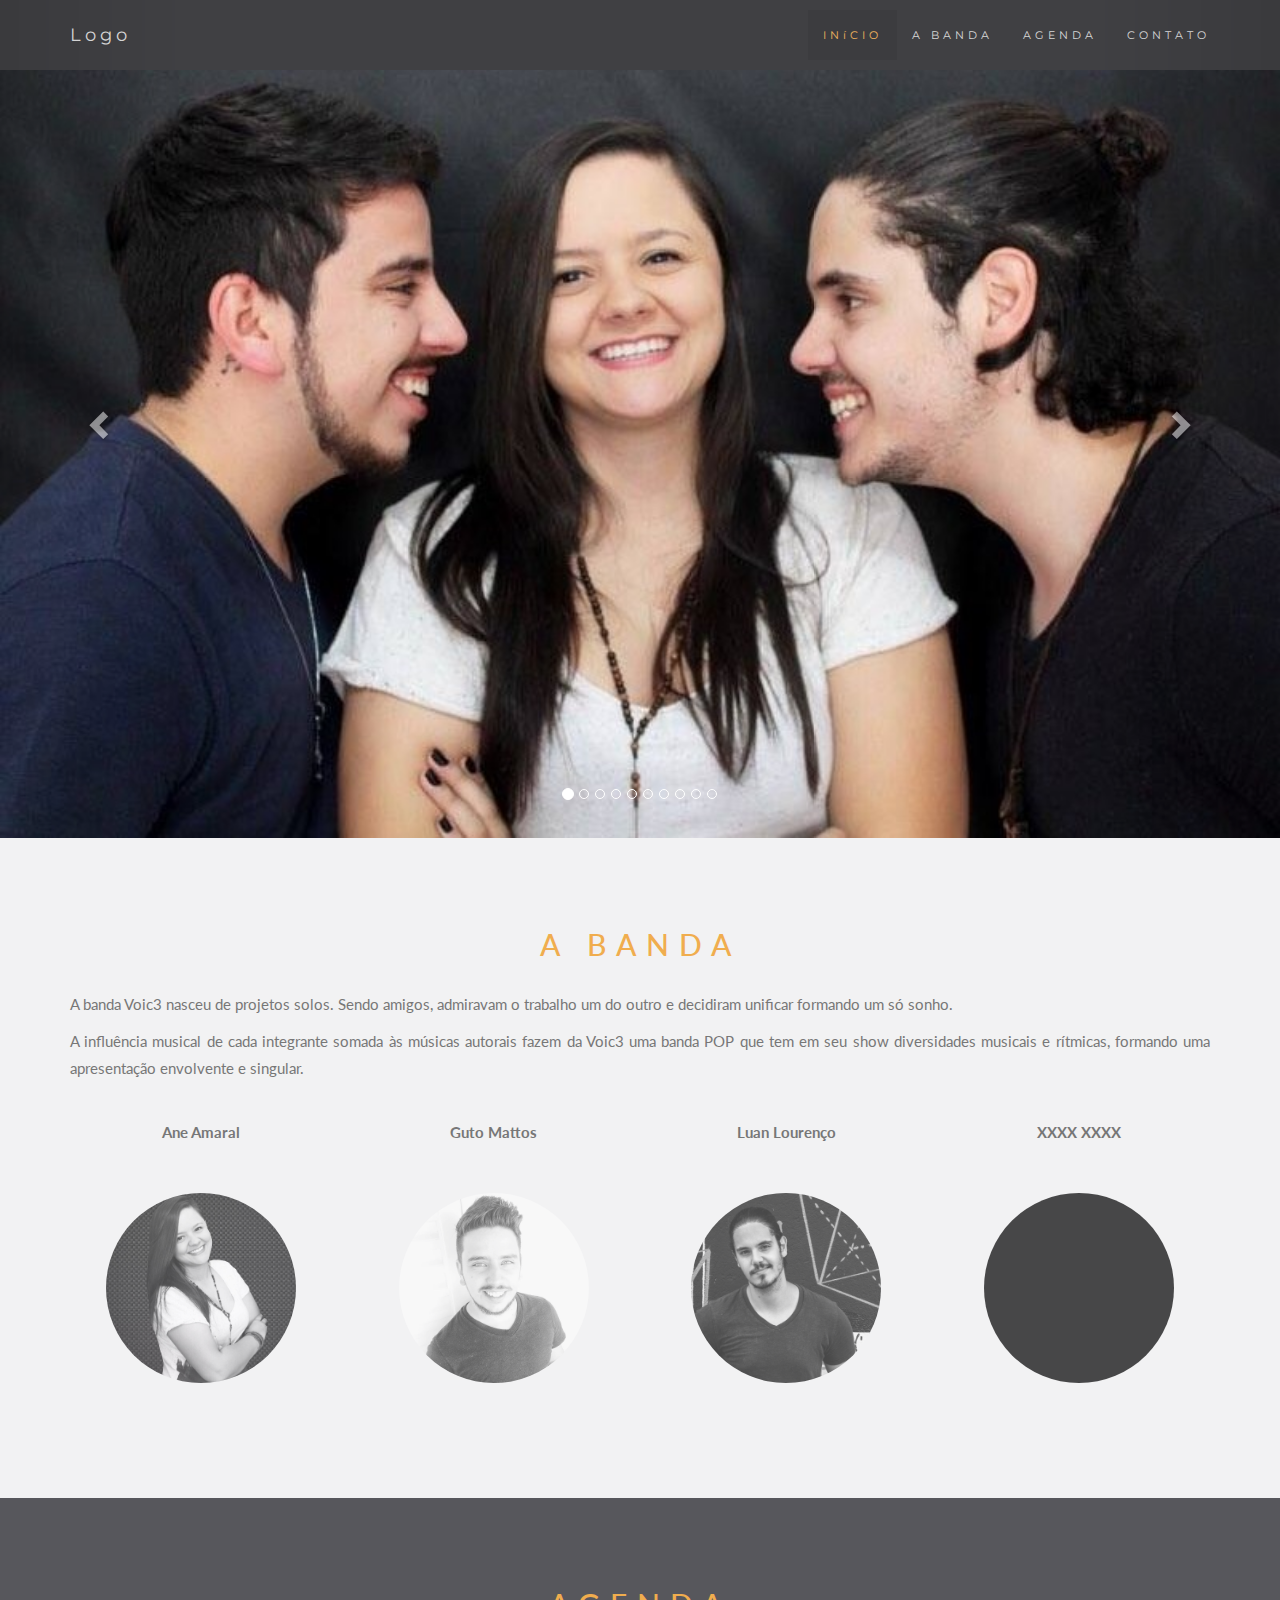
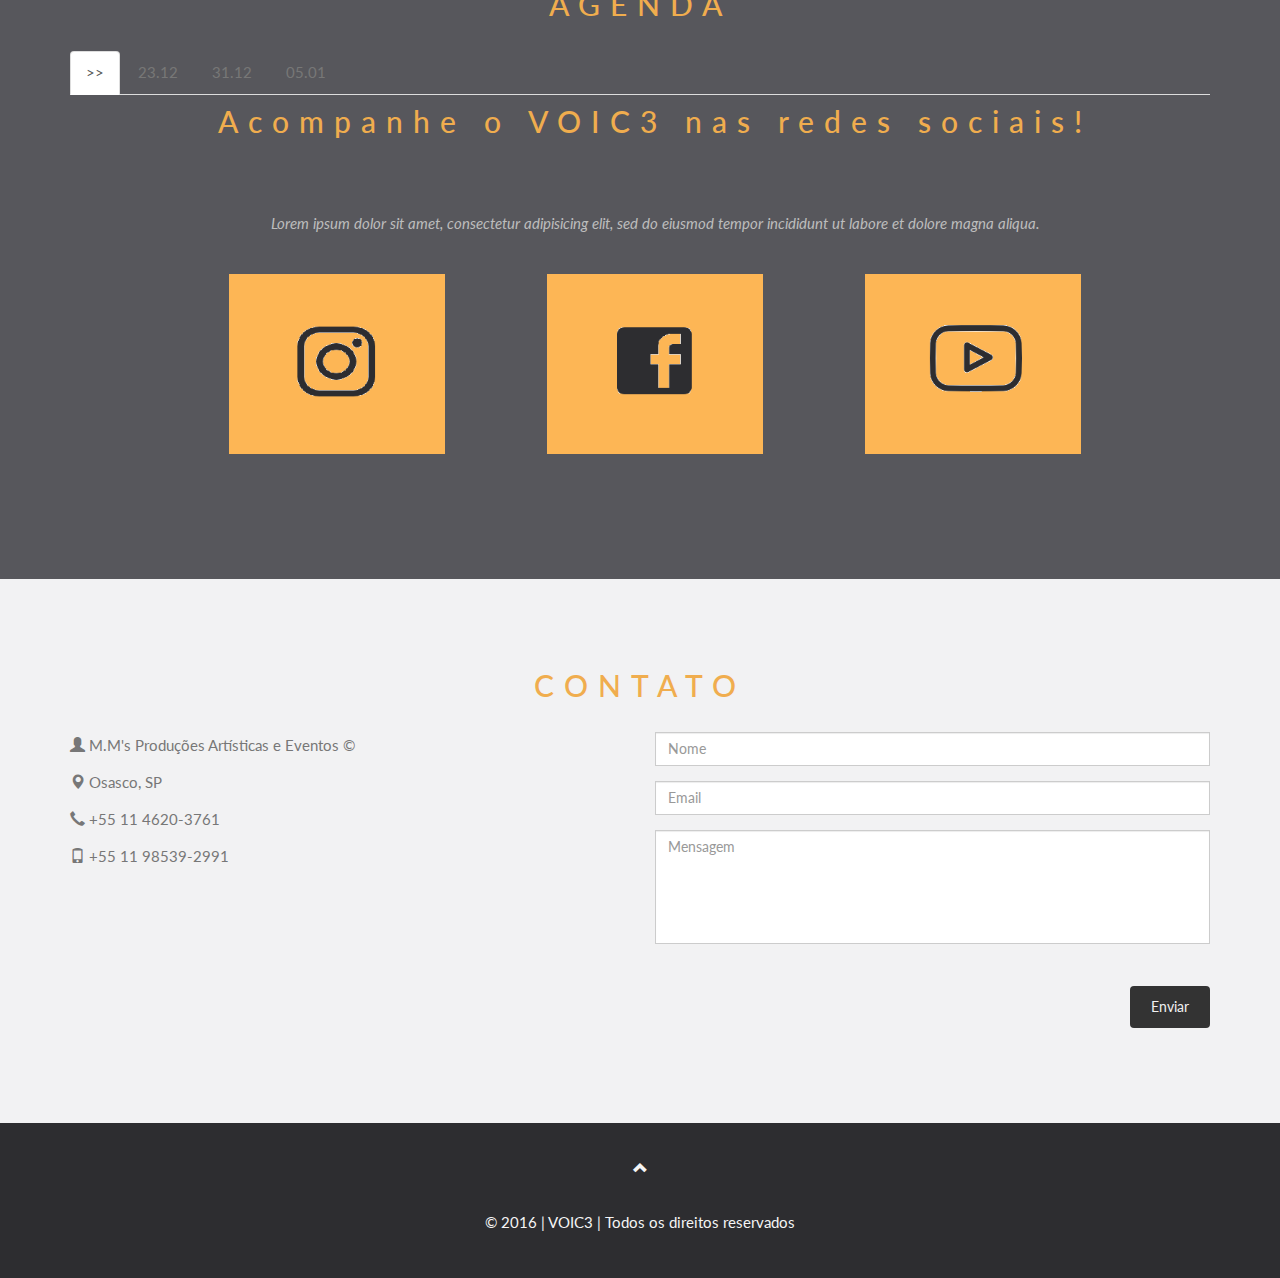
<file: old/home_laranja_5.html>
<!doctype html>
<html lang="pt-br">
<head>
  <title>VOIC3</title>
  <meta charset="iso-8859-1">
  <meta name="viewport" content="width=device-width, initial-scale=1">
  <link rel="stylesheet" href="https://maxcdn.bootstrapcdn.com/bootstrap/3.3.7/css/bootstrap.min.css">
  <link href="https://fonts.googleapis.com/css?family=Lato" rel="stylesheet" type="text/css">
  <link href="https://fonts.googleapis.com/css?family=Montserrat" rel="stylesheet" type="text/css">
  <script src="https://ajax.googleapis.com/ajax/libs/jquery/3.1.1/jquery.min.js"></script>
  <script src="https://maxcdn.bootstrapcdn.com/bootstrap/3.3.7/js/bootstrap.min.js"></script>
   
  
  
  <!-- GA ANALYTICS Begin -->
	<script async src='https://www.google-analytics.com/analytics.js'></script>
	<script async src='js/autotrack.js'></script>
	<script>
	window.ga=window.ga||function(){(ga.q=ga.q||[]).push(arguments)};ga.l=+new Date;
	ga('create', 'UA-88852804-1', 'auto');
	ga('set', 'page', '/index.html');
	ga('send', 'pageview')
	// Replace the following lines with the plugins you want to use.
	</script>
  <!-- GA ANALYTICS End -->
  
  
  <style>
  
  body {
      font: 400 15px/1.8 Lato, sans-serif;
      color: #777;
	  background: #f2f2f3;
	  position: relative;
  }
  
 
  .container {
      padding: 80px 120px;
  }
  
  .person {
      border: 10px solid transparent;
      margin-bottom: 25px;
      width: 80%;
      height: 80%;
      opacity: 0.7;
  }
  
  .person:hover {
      /* border-color: #f1f1f1; */
	  border-color: #f0ad4e; 
  }
  .carousel-inner img {
      /* -webkit-filter: grayscale(90%); */
      /* filter: grayscale(90%); /* make all photos black and white */ 
      width: 100%; /* Set width to 100% */
      margin: auto;
  }
  .carousel-caption h3 {
      color: #fff !important;
  }
  @media (max-width: 600px) {
    .carousel-caption {
      display: none; /* Hide the carousel text when the screen is less than 600 pixels wide */
    }
  }
  .bg-1 {
      /* background: #2d2d30; */
	  background: #57575c;
      color: #bdbdbd; 
	  /* color: #f0ad4e; */ /* TEXTO LARANJA */
  }
  
  .bg-1 h3 {
     /* color: #fff; */
	 color: #f0ad4e; /* TITULO LARANJA */
  }
  
  .bg-1 p {font-style: italic;}
  
  .list-group-item:first-child {
      border-top-right-radius: 0;
      border-top-left-radius: 0;
  }
  .list-group-item:last-child {
      border-bottom-right-radius: 0;
      border-bottom-left-radius: 0;
  }
  .thumbnail {
      padding: 0 0 15px 0;
      border: none;
      border-radius: 0;
  }
  .thumbnail p {
      margin-top: 15px;
      color: #555;
  }
  
  .img-thumbnail {
	display:inline-block;
	max-width:100%;
	height:auto;
	padding:4px;
	line-height:1.42857143;
	/* background-color:#fff; */
	/* border:1px solid #ddd; */
	background-color: transparent; 
	border: none;
  }
  
  .btn {
      padding: 10px 20px; /* TAMANHO DO BOTAO */
      background-color: #333;
      color: #f1f1f1;
      /* border-radius: 0; */
      /* transition: .2s; */
  }
  .btn:hover, .btn:focus {
      border: 1px solid #333; 
      /* background-color: #fff; */
	  background-color: #f2f2f3; /* proximo ao branco um pouco cinza */
      color: #000;
  }
  .modal-header, h4, .close {
      background-color: #333;
      color: #fff !important;
      text-align: center;
      font-size: 20px;
  }
  .modal-header, .modal-body {
      padding: 20px 25px;
  }
  .nav-tabs li a {
      color: #777;
  }
  #googleMap {
      width: 100%;
      height: 400px;
      /* -webkit-filter: grayscale(100%); */
      /* filter: grayscale(100%); */
  }  
  .navbar {
      font-family: Montserrat, sans-serif;
      margin-bottom: 0;
      background-color: #2d2d30;
	  letter-spacing: 4px;
      border: 0;
      font-size: 11px !important;
	  padding: 10px; /* altura do menu */
      opacity: 0.9;
	  line-height: 3 !important;
      border-radius: 0;
      z-index: 9999;
      
  }
  .navbar li a, .navbar .navbar-brand { 
      color: #d5d5d5 !important;
  }
  .navbar-nav li a:hover {
      /* color: #fff !important; */
	  color: #f0ad4e !important; 
  }
  
  .redes-sociais-workshow a:hover {
      /* color: #fff !important; */
	  color: #f0ad4e !important; 
  }
  
  .navbar-nav li.active a {
      /* color: #fff !important; */
	  color: #f0ad4e !important; 
      background-color: #29292c !important;
  }
  .navbar-default .navbar-toggle {
      border-color: transparent;
  }
  .open .dropdown-toggle {
      color: #fff;
      background-color: #555 !important;
  }
  .dropdown-menu li a {
      color: #000 !important;
  }
  .dropdown-menu li a:hover {
      /* background-color: red !important; */
	  background-color: #f0ad4e !important;
  }
  footer {
      background-color: #2d2d30;
      color: #f5f5f5;
      padding: 32px;
  }
  footer a {
      color: #f5f5f5;
  }
  footer a:hover {
      */ color: #777; */
	  color: #f0ad4e;
      text-decoration: none;
  }  
  .form-control {
      border-radius: 0;
  }
  textarea {
      resize: none;
  }
  
  .logo {
    margin-top: -25px;
	margin-left: 3px;
	width: 80px;
  } 
  
  .carousel {
	position: relative;
    /* left: 0px; */
    /* top: 90px; */
   }

  .container-carousel {
      padding: 35px;
  } 
  
  .container {
    padding-right:15px;
    padding-left:15px;
    margin-right:auto;
    margin-left:auto;
  }
  
  @media (min-width:768px){.container{width:750px}}
  
  @media (min-width:992px){.container{width:970px}}
  
  @media (min-width:1200px){.container{width:1170px}}
  
  .container-fluid {
    padding-right:15px;
    padding-left:15px;
    margin-right:auto;
    margin-left:auto;
  }
  
  @media (min-width:768px){.container-fluid{width:750px}}
  
  @media (min-width:992px){.container-fluid{width:970px}}
  
  @media (min-width:1200px){.container-fluid{width:1170px}}
   
   
   .center {
    border: 0px;
    margin: auto;
    width: 60%;
   }

   .left {
		float: left;
   }
   
   .right {
		float: right;
   }
   
   .center1 {
    padding:15px 15px 15px 15px;
   }
   
  .agenda-image {
    padding:15px 15px 15px 15px;
	margin: auto;
  }
  
  .teste-center {
      line-height: 1.5;
    display: inline-block;
    vertical-align: middle;
	padding: 10px;
	}
  
  #event {
  background: #636369;
  }
  
  #event1 {
  background: #a3a3a8;
  }
  
  #event2 {
  background: #ffffcc; 
  }
   
.margin {
margin-bottom: 45px;
}


  h3 {
      margin: 10px 0 30px 0;
      letter-spacing: 10px;      
      font-size: 30px;
      /* color: #111; */
	  /* color: #2d2d30; */
	  color: #f0ad4e; /* TITULO LARANJA */
  }
  

  h2 {
      margin: 5px 0 15px 0;
      letter-spacing: 5px;      
      font-size: 20px;
	  color: #f0ad4e; /* TITULO LARANJA */
  }

  @media (min-width:768px){
	h2 {
		margin: 5px 0 15px 0;
		letter-spacing: 5px;      
		font-size: 20px;
		color: #f0ad4e; /* TITULO LARANJA */
		}
  }
  
  @media (min-width:992px){
	h2 {
		margin: 5px 0 15px 0;
		letter-spacing: 5px;      
		font-size: 20px;
		color: #f0ad4e; /* TITULO LARANJA */
		}
	}
  
  @media (min-width:1200px){
	h2 {
      margin: 10px 0 30px 0;
      letter-spacing: 10px;      
      font-size: 30px;
	  color: #f0ad4e; /* TITULO LARANJA */
		}
	}

   
  </style>
  

</head>
<body id="inicio" data-spy="scroll" data-target=".navbar" data-offset="50">

<!-- icon colors -->
<!-- BDBDBD cinza claro -->
<!-- 2D2D30 cinza escuro -->

<nav class="navbar navbar-default navbar-fixed-top">
  <div class="container-fluid">
    <div class="navbar-header">
      <button type="button" class="navbar-toggle" data-toggle="collapse" data-target="#myNavbar"> 
	      <!--  <button type="button" class="navbar-toggle collapsed" data-toggle="collapse" data-target="#bs-example-navbar-collapse-1 #myNavbar" aria-expanded="false">
        -->
		<span class="icon-bar"></span>
        <span class="icon-bar"></span>
        <span class="icon-bar"></span>                        
      </button>
      <a class="navbar-brand" href="#inicio">Logo</a>
    </div>
    <div class="collapse navbar-collapse" id="myNavbar">
      <ul class="nav navbar-nav navbar-right"> <!-- MENU PARA A DIREITA -->
        <li><a id="menuInicio" href="#inicio">IN&iacute;CIO</a></li>
        <li><a id="menuBanda" href="#banda">A BANDA</a></li>
        <li><a id="menuAgenda" href="#agenda">AGENDA</a></li>
        <li><a id="menuContato" href="#contato">CONTATO</a></li>
        <!--<li><a id="menuBanda" href="#"><span class="glyphicon glyphicon-search"></span></a></li>-->
      </ul>
    </div>
  </div>
</nav>



<div id="myCarousel" class="carousel slide" data-ride="carousel">
	<div class="container-carousel"> <!-- nova div -->
    <!-- Indicators -->
    <ol class="carousel-indicators">
      <li data-target="#myCarousel" data-slide-to="0" class="active"></li>
      <li data-target="#myCarousel" data-slide-to="1"></li>
      <li data-target="#myCarousel" data-slide-to="2"></li>
      <li data-target="#myCarousel" data-slide-to="3"></li>
      <li data-target="#myCarousel" data-slide-to="4"></li>
      <li data-target="#myCarousel" data-slide-to="5"></li>
      <li data-target="#myCarousel" data-slide-to="6"></li>
      <li data-target="#myCarousel" data-slide-to="7"></li>
      <li data-target="#myCarousel" data-slide-to="8"></li>
      <li data-target="#myCarousel" data-slide-to="9"></li>
    </ol>
	</div>

    <!-- Wrapper for slides -->
    <div class="carousel-inner" role="listbox">
      <div class="item active">
        <img src="images/banda1.jpg" alt="" width="800" height="480">
        <div class="carousel-caption">
        </div>      
      </div>

      <div class="item">
        <img src="images/banda2.jpg" alt="banda2" width="800" height="480">
        <div class="carousel-caption">
        </div>      
      </div>
    
      <div class="item">
        <img src="images/banda3.jpg" alt="banda3" width="800" height="480">
        <div class="carousel-caption">
        </div>      
      </div>
	  
      <div class="item">
        <img src="images/banda4.jpg" alt="banda4" width="800" height="480">
        <div class="carousel-caption">
        </div>      
      </div>
	  
      <div class="item">
        <img src="images/banda5.jpg" alt="banda5" width="800" height="480">
        <div class="carousel-caption">
        </div>      
      </div>
	  
      <div class="item">
        <img src="images/banda6.jpg" alt="banda6" width="800" height="480">
        <div class="carousel-caption">
        </div>      
      </div>
	  
      <div class="item">
        <img src="images/banda7.jpg" alt="banda7" width="800" height="480">
        <div class="carousel-caption">
        </div>      
      </div>
	  
      <div class="item">
        <img src="images/banda8.jpg" alt="banda8" width="800" height="480">
        <div class="carousel-caption">
        </div>      
      </div>
	  
      <div class="item">
        <img src="images/banda9.jpg" alt="banda9" width="800" height="480">
        <div class="carousel-caption">
        </div>      
      </div>

    </div>

    <!-- Left and right controls -->
    <a class="left carousel-control" href="#myCarousel" role="button" data-slide="prev">
      <span class="glyphicon glyphicon-chevron-left" aria-hidden="true"></span>
      <span class="sr-only">ANTERIOR</span>
    </a>
    <a class="right carousel-control" href="#myCarousel" role="button" data-slide="next">
      <span class="glyphicon glyphicon-chevron-right" aria-hidden="true"></span>
      <span class="sr-only">PR&oacute;XIMO</span>
    </a>
</div>

<!-- Container (A BANDA Section) Begin -->
<div id="banda" class="container text-center">
  <h3>A BANDA</h3>
  <p class="text-justify">A banda Voic3 nasceu de projetos solos. Sendo amigos, admiravam o trabalho um do outro e decidiram unificar formando um s&oacute; sonho.</p>
  <p class="text-justify">A influ&ecirc;ncia musical de cada integrante somada &agrave;s m&uacute;sicas autorais fazem da Voic3 uma banda POP que tem em seu show diversidades musicais e r&iacute;tmicas, formando uma apresenta&ccedil;&atilde;o envolvente e singular.</p>
  <br>
  <div class="row">
    <div class="col-xs-6 col-sm-3 col-md-3">
      <p class="text-center"><strong>Ane Amaral</strong></p><br>
      <!-- <a href="#demo1" data-toggle="collapse"> -->
        <img src="images/ane.jpg" class="img-circle person" alt="" width="255" height="255">
      </a>
      <div id="demo1" class="collapse">
        <p>Singer</p>
      </div>
    </div>
    <div class="col-xs-6 col-sm-3 col-md-3">
      <p class="text-center"><strong>Guto Mattos</strong></p><br>
      <!-- <a href="#demo2" data-toggle="collapse"> -->
        <img src="images/joao.jpg" class="img-circle person" alt="" width="255" height="255">
      </a>
      <div id="demo2" class="collapse">
        <p>Guitarist</p>
      </div>
    </div>
    <div class="col-xs-6 col-sm-3 col-md-3">
      <p class="text-center"><strong>Luan Louren&ccedil;o</strong></p><br>
      <!-- <a href="#demo3" data-toggle="collapse"> -->
        <img src="images/luan.jpg" class="img-circle person" alt="" width="255" height="255">
      </a>
      <div id="demo3" class="collapse">
        <p>Drummer</p>
      </div>
    </div>
    <div class="col-xs-6 col-sm-3 col-md-3">
      <p class="text-center"><strong>XXXX XXXX</strong></p><br>
      <!-- <a href="#demo4" data-toggle="collapse"> -->
        <img src="images/outro.jpg" class="img-circle person" alt="" width="255" height="255">
      </a>
      <div id="demo4" class="collapse">
        <p>Bassist</p>
      </div>
    </div>
  </div>
</div>
<!-- Container (A BANDA Section) End -->

<!-- Container (AGENDA Section) Begin -->
<div id="agenda" class="bg-1">
 <div id="agenda" class=" container">

  <h3 class="text-center">AGENDA</h3>  
  <ul class="nav nav-tabs">
    <li class="active"><a data-toggle="tab" href="#home"> >> </a></li>
    <li><a data-toggle="tab" href="#menu1">23.12</a></li>
    <li><a data-toggle="tab" href="#menu2">31.12</a></li>
	<li><a data-toggle="tab" href="#menu3">05.01</a></li>
  </ul>

	<!-- TABS BEGIN -->
	<div class="tab-content">
	
		<!-- PRIMEIRA TAB BEGIN -->
		<div id="home" class="tab-pane fade in active">
		<div class="container-fluid bg-3 text-center">    
			<h2 class="margin">Acompanhe o VOIC3 nas redes sociais!</h2><br>
			<!-- <h3 class="margin">Acompanhe o VOIC3 nas redes sociais!</h3><br> -->
			<p>Lorem ipsum dolor sit amet, consectetur adipisicing elit, sed do eiusmod tempor incididunt ut labore et dolore magna aliqua.</p><br>
			<div class="row text-justify">
				<div class="hidden-xs col-sm-4 col-md-4 col-lg-4">
					<!-- <p>Lorem ipsum dolor sit amet, consectetur adipisicing elit, sed do eiusmod tempor incididunt ut labore et dolore magna aliqua.</p> -->
					<a href="http://instagram.com/voic3oficial" target="_blank"><img src="advertising/instagram_banner.png" class="img-responsive margin right" style="width:60%" alt="instagram"></a> 
				</div>
				<div class="hidden-xs col-sm-4 col-md-4 col-lg-4"> 
					<!-- <p>Lorem ipsum dolor sit amet, consectetur adipisicing elit, sed do eiusmod tempor incididunt ut labore et dolore magna aliqua.</p> -->
					<a href="http://facebook.com/voic3oficial" target="_blank"><img src="advertising/facebook_banner.png" class="img-responsive margin center" style="width:60%" alt="facebook"></a>
				</div>
				<div class="hidden-xs col-sm-4 col-md-4 col-lg-4"> 
					<!-- <p>Lorem ipsum dolor sit amet, consectetur adipisicing elit, sed do eiusmod tempor incididunt ut labore et dolore magna aliqua.</p> -->
					<a href="http://www.youtube.com/channel/UCtQx2apVhvCoUaPm1YVVkbg" target="_blank"><img src="advertising/youtube_banner.png" class="img-responsive margin left" style="width:60%" alt="youtube"></a>
				</div>
			</div>
			<div class="row text-justify">
				<div class="col-xs-4 hidden-sm hidden-md hidden-lg">
					<!-- <p>Lorem ipsum dolor sit amet, consectetur adipisicing elit, sed do eiusmod tempor incididunt ut labore et dolore magna aliqua.</p> -->
					<a href="http://instagram.com/voic3oficial" target="_blank"><img src="advertising/instagram_banner.png" class="img-responsive margin right" style="width:100%" alt="instagram"></a> 
				</div>
				<div class="col-xs-4 hidden-sm hidden-md hidden-lg"> 
					<!-- <p>Lorem ipsum dolor sit amet, consectetur adipisicing elit, sed do eiusmod tempor incididunt ut labore et dolore magna aliqua.</p> -->
					<a href="http://facebook.com/voic3oficial" target="_blank"><img src="advertising/facebook_banner.png" class="img-responsive margin right" style="width:100%" alt="facebook"></a>
				</div>
				<div class="col-xs-4 hidden-sm hidden-md hidden-lg"> 
					<!-- <p>Lorem ipsum dolor sit amet, consectetur adipisicing elit, sed do eiusmod tempor incididunt ut labore et dolore magna aliqua.</p> -->
					<a href="http://www.youtube.com/channel/UCtQx2apVhvCoUaPm1YVVkbg" target="_blank"><img src="advertising/youtube_banner.png" class="img-responsive margin left" style="width:100%" alt="youtube"></a>
				</div>
			</div>
		</div>
		</div>
		<!-- PRIMEIRA TAB END -->
	
	
		<!-- SEGUNDA TAB BEGIN -->
		<div id="menu1" class="tab-pane fade">
			<div class="container-fluid bg-3 text-justify">    
				<h2 class="text-left">Esta&ccedil;&atilde;o Fradique</h2><br>		
				<!-- <h3 class="text-left">Esta&ccedil;&atilde;o Fradique</h3><br> -->
				<div class="row">
					<div class="col-sm-6">
						<p><img src="icons/toast1.png" alt="" class="img-thumbnail" width="25" height="25"> R. dos Pinheiros, 877 - Pinheiros - S&atilde;o Paulo / SP</p>
						<p><img src="icons/clock1.png" alt="" class="img-thumbnail" width="25" height="25"> 22h00 </p> <br>
						<iframe src="https://www.google.com/maps/embed?pb=!1m18!1m12!1m3!1d3657.031787978085!2d-46.68840918555828!3d-23.56730178467991!2m3!1f0!2f0!3f0!3m2!1i1024!2i768!4f13.1!3m3!1m2!1s0x94ce57759468a9cd%3A0x95e92dfb1054227!2zRXN0YcOnw6NvIEZyYWRpcXVl!5e0!3m2!1spt-BR!2sbr!4v1481562788661" width="100%" height="100%" frameborder="0" style="border:0" allowfullscreen></iframe>
					</div>
				</div>
			</div>
		</div>
		<!-- SEGUNDA TAB END -->
	
	
		<!-- TERCEIRA TAB BEGIN -->
		<div id="menu2" class="tab-pane fade">
			<div class="container-fluid bg-3 text-justify">    
				<h2 class="text-left">Arrudas Bar</h2><br>
				<div class="row">
					<div class="col-sm-6">
						<p><img src="icons/cutlery1.png" alt="" class="img-thumbnail" width="25" height="25"> R. Arist&iacute;des Belini, 320 - Pestana - Osasco / SP </p>
						<p><img src="icons/clock1.png" alt="" class="img-thumbnail" width="25" height="25"> 18h00 </p> <br>
						<iframe src="https://www.google.com/maps/embed?pb=!1m18!1m12!1m3!1d3658.0084084064274!2d-46.8019846855589!3d-23.532199984697378!2m3!1f0!2f0!3f0!3m2!1i1024!2i768!4f13.1!3m3!1m2!1s0x94ceffb3be0d78b9%3A0xa0f0548a4964dfe1!2sBatataria+Arrudas+Bar!5e0!3m2!1spt-BR!2sbr!4v1481562667777" width="100%" height="100%" frameborder="0" style="border:0" allowfullscreen></iframe>
					</div>
				</div>
			</div>
		</div>
		<!-- TERCEIRA TAB END -->
		
	
		<!-- QUARTA TAB BEGIN -->
		<div id="menu3" class="tab-pane fade">
			<div class="container-fluid bg-3 text-justify">   
				<h2 class="text-left">HB Beer</h2><br>		
				<!-- <h3 class="text-left">HB Beer</h3><br> -->
				<div class="row">
					<div class="col-sm-6">
						<p><img src="icons/cutlery1.png" alt="" class="img-thumbnail" width="25" height="25"> Cal&ccedil;ada Aldebar&atilde;, 14 - Centro de Apoio II - Alphaville / SP </p>
						<p><img src="icons/clock1.png" alt="" class="img-thumbnail" width="25" height="25">22h00 </p> <br>
						<iframe src="https://www.google.com/maps/embed?pb=!1m18!1m12!1m3!1d3659.9029157101695!2d-46.87861978556046!3d-23.463966184731305!2m3!1f0!2f0!3f0!3m2!1i1024!2i768!4f13.1!3m3!1m2!1s0x94cf0316d6cc29cb%3A0x45becd036d0bcddf!2sHB+BEER+LANCHONETE+E+COMERCIO+DE+CERVEJAS+LTDA!5e0!3m2!1spt-BR!2sbr!4v1481562751823" width="100%" height="100%" frameborder="0" style="border:0" allowfullscreen></iframe>
					</div>
				</div>
			</div>
		</div>
		<!-- QUARTA TAB END -->
	
	</div>
	<!-- TABS END -->
  
 </div>
</div>
<!-- Container (AGENDA Section) End -->	

<!-- Container (CONTATO Section) Begin -->
<div id="contato" class="container">
  <h3 class="text-center">CONTATO</h3>
  <div class="row">
    <div class="col-sm-6 col-md-6">
      <p><span class="glyphicon glyphicon-user"></span>  M.M's Produ&ccedil;&otilde;es Art&iacute;sticas e Eventos &copy;</p>
      <p><span class="glyphicon glyphicon-map-marker"></span>  Osasco, SP</p>
      <p><span class="glyphicon glyphicon-earphone"></span>  +55 11 4620-3761</p>
      <p><span class="glyphicon glyphicon-phone"></span>  +55 11 98539-2991</p>
    </div>
	
	<!-- CAIXA TEXTO MENSAGEM -->
    <div class="col-md-6">
	
      <div class="row">
        <div class="col-sm-6 col-md-12 form-group">
          <input class="form-control" id="name" name="name" placeholder="Nome" type="text" required>
        </div>
        <div class="col-sm-6 col-md-12 form-group">
          <input class="form-control" id="email" name="email" placeholder="Email" type="email" required>
        </div>
	  
	  <div class="col-sm-6 col-md-12 form-group">
      <textarea class="form-control" id="comments" name="comments" placeholder="Mensagem" rows="5"></textarea>
      <br> </div> </div>
	  
      <div class="row">
        <div class="col-sm-12 col-md-12 form-group">
          <button class="btn pull-right" type="submit">Enviar</button>
        </div>
      </div>
    </div>
	<!-- CAIXA TEXTO MENSAGEM -->
	
  </div>
</div>
<!-- Container (CONTATO Section) End -->



<!-- Footer Begin -->
<footer class="text-center">
  <a class="up-arrow" href="#inicio" data-toggle="tooltip" title="VOLTAR">
    <span class="glyphicon glyphicon-chevron-up"></span>
  </a><br><br>
  <p>&copy; 2016 | VOIC3 | Todos os direitos reservados</p> 
</footer>
<!-- Footer End -->



<script>

// -- MENU COLLAPSE BEGIN -- //
$(document).on('click',function(){
	$('.collapse').collapse('hide');
})
// -- MENU COLLAPSE END -- //


// -- GOOGLE ANALYTICS EVENTS BEGIN -- //
//Documenta��o: https://developers.google.com/analytics/devguides/collection/analyticsjs/events
//ga('send', 'event', "Categoria do evento","A�ao do evento", "Rotulo do evento", 42)
document.getElementById("menuInicio").addEventListener("click", function(){
	ga('send', 'event', "clicou","ClickMenu", "menuInicio", 42)
});

document.getElementById("menuBanda").addEventListener("click", function(){
	ga('send', 'event', "clicou","ClickMenu", "menuBanda", 42)
});

document.getElementById("menuAgenda").addEventListener("click", function(){
	ga('send', 'event', "clicou","ClickMenu", "menuAgenda", 42)
});

document.getElementById("menuContato").addEventListener("click", function(){
	ga('send', 'event', "clicou","ClickMenu", "menuContato", 42)
});
// -- GOOGLE ANALYTICS EVENTS END -- //


// -- SETA PARA VOLTAR BEGIN -- //
$(document).ready(function(){
  // Initialize Tooltip
  $('[data-toggle="tooltip"]').tooltip(); 
  
  // Add smooth scrolling to all links in navbar + footer link
  $(".navbar a, footer a[href='#inicio']").on('click', function(event) {

    // Make sure this.hash has a value before overriding default behavior
    if (this.hash !== "") {

      // Prevent default anchor click behavior
      event.preventDefault();

      // Store hash
      var hash = this.hash;

      // Using jQuery's animate() method to add smooth page scroll
      // The optional number (900) specifies the number of milliseconds it takes to scroll to the specified area
      $('html, body').animate({
	  // tempo para rolagem
        scrollTop: $(hash).offset().top
      }, 900, function(){
   
        // Add hash (#) to URL when done scrolling (default click behavior)
        window.location.hash = hash;
      });
    } // End if
  });
})
// -- SETA PARA VOLTAR END -- //

</script>


</body>
</html>
</file>
